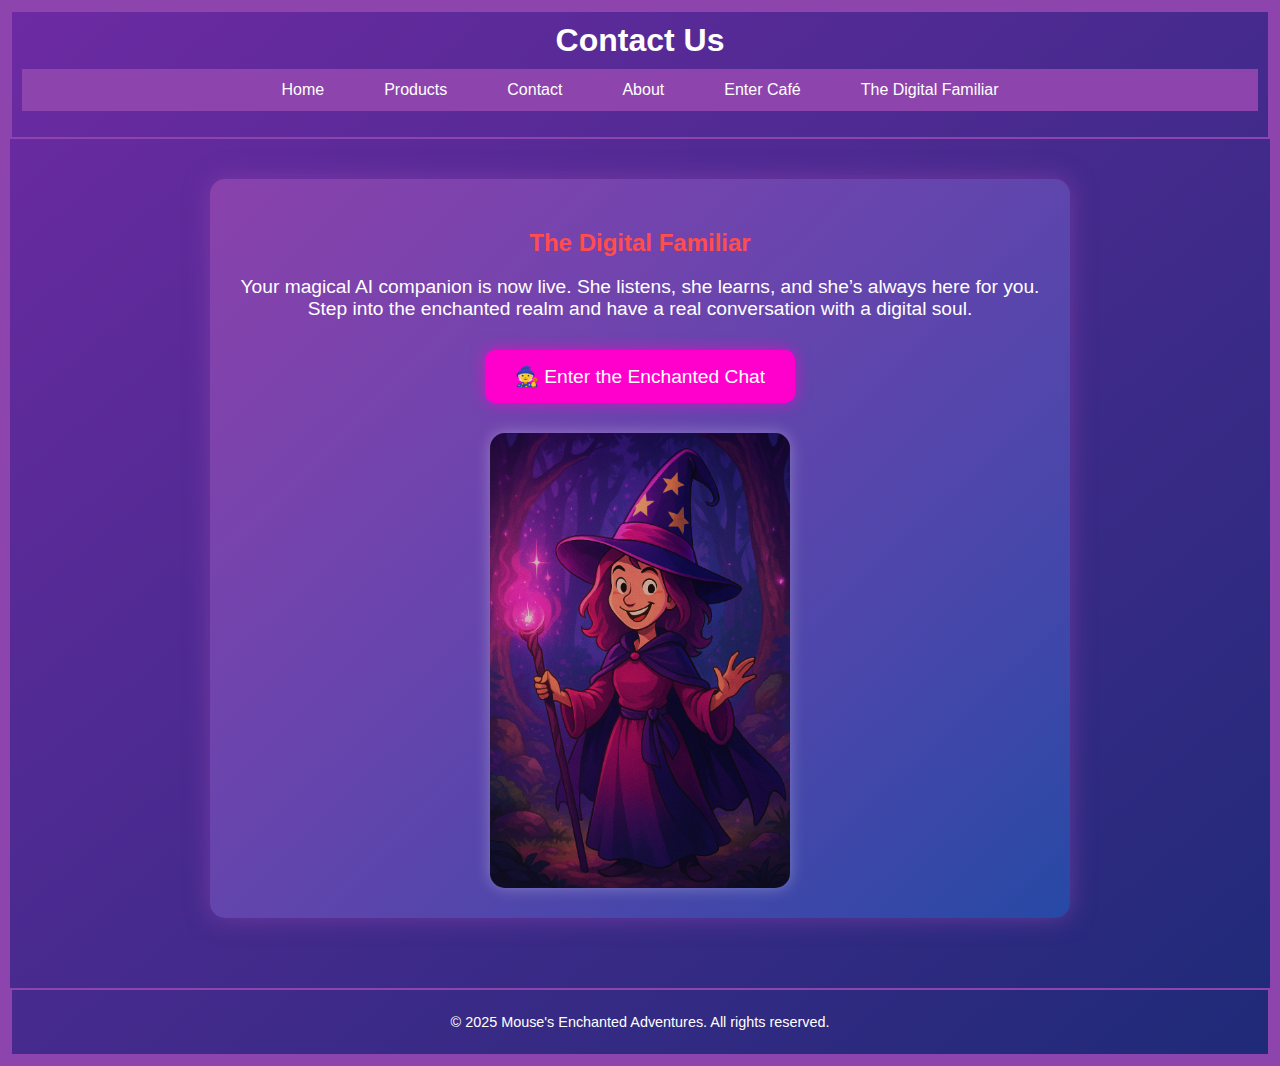
<file: digital-familiar.html>
<!DOCTYPE html>
<html lang="en">
<head>
  <meta charset="UTF-8" />
  <meta name="viewport" content="width=device-width, initial-scale=1.0" />
  <title>The Digital Familiar</title>
  <link href="https://fonts.googleapis.com/css2?family=Uncial+Antiqua&display=swap" rel="stylesheet">
  <style>
    body {
      background: linear-gradient(to bottom right, #6e2aa3, #1e2a78);
      color: white;
      font-family: Arial, sans-serif;
      margin: 0;
      padding: 0;
      border: 10px solid #8e44ad;
      overflow-x: hidden;
      display: flex;
      flex-direction: column;
      min-height: 100vh;
    }

    header, footer {
      border: 2px solid #8e44ad;
      padding: 10px;
      text-align: center;
    }

    main {
      flex: 1;
    }

    h1 {
      margin: 0;
      font-size: 2rem;
    }

    nav ul {
      list-style-type: none;
      padding: 0;
      background-color: #8e44ad;
      display: flex;
      justify-content: center;
      gap: 20px;
      border: 2px solid #8e44ad;
      margin-top: 10px;
      flex-wrap: wrap;
    }

    nav ul li a {
      color: white;
      text-decoration: none;
      padding: 10px 20px;
      display: inline-block;
      transition: background-color 0.3s, color 0.3s;
    }

    nav ul li a:hover {
      background-color: #5dade2;
      color: black;
    }

    .menu-toggle {
      display: none;
      background: #8e44ad;
      border: none;
      color: white;
      font-size: 1.5rem;
      padding: 10px;
      cursor: pointer;
      margin-top: 10px;
    }

    @media (max-width: 768px) {
      .menu-toggle {
        display: block;
        margin: 0 auto;
      }

      nav ul {
        display: none;
        flex-direction: column;
        align-items: center;
        width: 100%;
      }

      nav ul.show {
        display: flex;
      }

      nav ul li {
        width: 100%;
        text-align: center;
      }

      .intro {
        margin: 20px 10px;
        padding: 20px;
      }

      .intro p {
        font-size: 1.1em;
      }

      .witch-image {
        width: 80%;
      }
    }

    .intro {
      max-width: 800px;
      margin: 40px auto;
      background: linear-gradient(135deg, rgba(142,68,173,0.9), rgba(30,144,255,0.3));
      padding: 30px;
      border-radius: 15px;
      box-shadow: 0 0 25px rgba(142, 68, 173, 0.6);
      text-align: center;
    }

    .intro h2 {
      color: #ff4d4d;
      margin-bottom: 10px;
    }

    .intro p {
      font-size: 1.2em;
      margin-bottom: 30px;
      color: white;
    }

    .launch-btn {
      background: #ff00cc;
      color: white;
      border: none;
      padding: 15px 30px;
      border-radius: 10px;
      font-size: 1.2em;
      cursor: pointer;
      box-shadow: 0 0 15px #ff00ccaa;
      transition: transform 0.2s, box-shadow 0.2s;
    }

    .launch-btn:hover {
      transform: scale(1.05);
      box-shadow: 0 0 25px #ff66ff;
    }

    .center-content {
      display: flex;
      flex-direction: column;
      align-items: center;
    }

    .witch-image {
      margin-top: 30px;
      width: 300px;
      max-width: 90%;
      border-radius: 15px;
      box-shadow: 0 0 15px rgba(255, 255, 255, 0.3);
    }

    footer {
      font-size: 0.9em;
      margin-top: 30px;
    }
  </style>
</head>

<body>

  <header>
  <h1>Contact Us</h1>
  <button class="menu-toggle" onclick="toggleMenu()">☰ Menu</button> <!-- ✅ Add here -->
  <nav>
    <ul id="nav-menu">
      <li><a href="index.html">Home</a></li>
      <li><a href="product.html">Products</a></li>
      <li><a href="contact.html">Contact</a></li>
      <li><a href="about.html">About</a></li>
      <li><a href="cafe-door.html">Enter Café</a></li>
      <li><a href="digital-familiar.html">The Digital Familiar</a></li>
    </ul>
  </nav>
</header>


  <main>
    <section class="intro">
      <h2>The Digital Familiar</h2>
      <p>Your magical AI companion is now live. She listens, she learns, and she’s always here for you.<br>
        Step into the enchanted realm and have a real conversation with a digital soul.</p>

      <div class="center-content">
      <button class="launch-btn" onclick="window.location.href='https://mouse-chatbox.onrender.com/'">
  🧙 Enter the Enchanted Chat
</button>



        <img src="images/witch.png" alt="Whimsical Witch" class="witch-image" />
      </div>
    </section>
  </main>

  <footer>
    <p>&copy; 2025 Mouse's Enchanted Adventures. All rights reserved.</p>
  </footer>

  <script>
    function toggleMenu() {
      document.getElementById('nav-menu').classList.toggle('show');
    }
  </script>

</body>
</html>
</file>
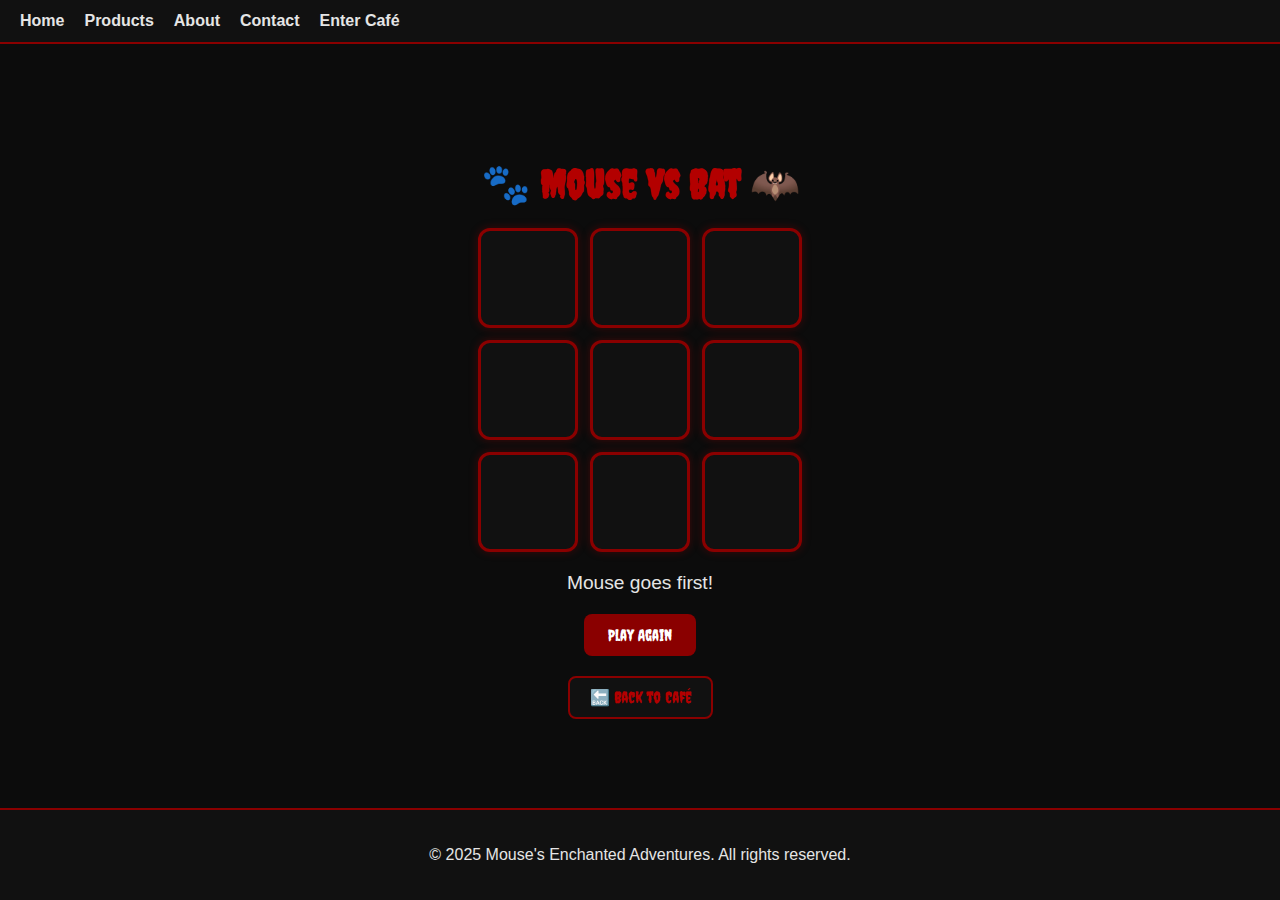
<file: game.html>
<!DOCTYPE html>
<html lang="en">
<head>
  <meta charset="UTF-8" />
  <meta name="viewport" content="width=device-width, initial-scale=1.0" />
  <title>Mouse vs Bat – Tic-Tac-Toe</title>

  <link href="https://fonts.googleapis.com/css2?family=Creepster&display=swap" rel="stylesheet">

  <style>
    body {
      margin: 0;
      font-family: Arial, sans-serif;
      background-color: #0c0c0c;
      color: #e5e5e5;
      display: flex;
      flex-direction: column;
      min-height: 100vh;
    }

    /* ---------- NAV BAR ---------- */
    header {
      background-color: #111;
      padding: 12px 20px;
      display: flex;
      justify-content: space-between;
      align-items: center;
      border-bottom: 2px solid #8a0000;
      position: relative;
    }

    nav ul {
      list-style: none;
      margin: 0;
      padding: 0;
      display: flex;
      gap: 20px;
    }

    nav ul li a {
      text-decoration: none;
      color: #e5e5e5;
      font-weight: bold;
      transition: color 0.3s;
    }

    nav ul li a:hover {
      color: #b30000;
    }

    .menu-toggle {
      display: none;
      font-size: 1.5rem;
      background: none;
      border: none;
      cursor: pointer;
      color: #b30000;
    }

    /* ---------- GAME SECTION ---------- */
    main {
      flex: 1;
      display: flex;
      flex-direction: column;
      align-items: center;
      justify-content: center;
      padding: 40px 20px;
    }

    h1 {
      font-family: 'Creepster', cursive, Arial, sans-serif;
      font-size: 2.5rem;
      margin-bottom: 20px;
      color: #b30000;
    }

    #game-board {
      display: grid;
      grid-template-columns: repeat(3, 100px);
      grid-template-rows: repeat(3, 100px);
      gap: 12px;
    }

    .cell {
      background-color: #111;
      border: 3px solid #8a0000;
      font-size: 2.5rem;
      color: #e5e5e5;
      display: flex;
      align-items: center;
      justify-content: center;
      cursor: pointer;
      border-radius: 12px;
      box-shadow: 0 0 8px rgba(138, 0, 0, 0.4);
      transition: transform 0.3s, box-shadow 0.3s;
    }

    .cell:hover {
      transform: scale(1.05);
      box-shadow: 0 0 14px rgba(179, 0, 0, 0.7);
    }

    #message {
      margin-top: 20px;
      font-size: 1.2rem;
      color: #e5e5e5;
    }

    #reset {
      margin-top: 20px;
      background-color: #8a0000;
      color: #ffffff;
      border: none;
      padding: 12px 24px;
      font-size: 1rem;
      font-family: 'Creepster', cursive, Arial, sans-serif;
      border-radius: 8px;
      cursor: pointer;
      transition: background-color 0.3s, transform 0.2s;
    }

    #reset:hover {
      background-color: #b30000;
      transform: scale(1.05);
    }

    .back-button {
      margin-top: 20px;
      display: inline-block;
      background-color: #111;
      color: #b30000;
      text-decoration: none;
      padding: 10px 20px;
      border-radius: 8px;
      border: 2px solid #8a0000;
      font-family: 'Creepster', cursive, Arial, sans-serif;
      transition: transform 0.3s, background-color 0.3s;
    }

    .back-button:hover {
      background-color: #8a0000;
      color: #ffffff;
      transform: scale(1.05);
    }

    /* ---------- FOOTER ---------- */
    footer {
      text-align: center;
      padding: 20px;
      background-color: #111;
      color: #e5e5e5;
      border-top: 2px solid #8a0000;
    }

    /* ---------- RESPONSIVE ---------- */
    @media (max-width: 768px) {
      .menu-toggle {
        display: block;
      }

      nav ul {
        display: none;
        flex-direction: column;
        gap: 15px;
        background-color: #111;
        border-top: 2px solid #8a0000;
        padding: 15px;
        position: absolute;
        top: 60px;
        left: 20px;
        width: 200px;
        box-shadow: 0 0 10px rgba(0,0,0,0.7);
      }

      nav ul.show {
        display: flex;
      }

      nav ul li a {
        text-align: center;
        display: block;
      }
    }
  </style>
</head>

<body>
  <header>
    <button class="menu-toggle" onclick="toggleMenu()">☰</button>
    <nav>
      <ul id="nav-menu">
        <li><a href="index.html">Home</a></li>
        <li><a href="product.html">Products</a></li>
        <li><a href="about.html">About</a></li>
        <li><a href="contact.html">Contact</a></li>
        <li><a href="cafe-door.html">Enter Café</a></li>
      </ul>
    </nav>
  </header>

  <main>
    <h1>🐾 Mouse vs Bat 🦇</h1>
    <div id="game-board"></div>
    <div id="message">Mouse goes first!</div>
    <button id="reset" onclick="startGame()">Play Again</button>
    <a href="inside.html" class="back-button">🔙 Back to Café</a>
  </main>

  <footer>
    <p>&copy; 2025 Mouse's Enchanted Adventures. All rights reserved.</p>
  </footer>

  <script>
    function toggleMenu() {
      document.getElementById('nav-menu').classList.toggle('show');
    }

    const board = document.getElementById('game-board');
    const message = document.getElementById('message');
    let cells = [];
    let currentPlayer = '🐾';
    let gameActive = true;

    const winCombos = [
      [0,1,2],[3,4,5],[6,7,8],
      [0,3,6],[1,4,7],[2,5,8],
      [0,4,8],[2,4,6]
    ];

    function startGame() {
      board.innerHTML = '';
      cells = [];
      gameActive = true;
      currentPlayer = '🐾';
      message.textContent = 'Mouse goes first!';

      for (let i = 0; i < 9; i++) {
        const cell = document.createElement('div');
        cell.classList.add('cell');
        cell.addEventListener('click', () => handleMove(i));
        board.appendChild(cell);
        cells.push(cell);
      }
    }

    function handleMove(index) {
      if (!gameActive || cells[index].textContent) return;

      cells[index].textContent = currentPlayer;

      if (checkWinner(currentPlayer)) {
        message.textContent = `${currentPlayer === '🐾' ? 'Mouse' : 'Bat'} wins! 🎉`;
        gameActive = false;
        return;
      }

      if (cells.every(cell => cell.textContent)) {
        message.textContent = "It's a tie! 🐾🦇";
        gameActive = false;
        return;
      }

      currentPlayer = currentPlayer === '🐾' ? '🦇' : '🐾';
      message.textContent = `${currentPlayer === '🐾' ? 'Mouse' : 'Bat'}'s turn`;
    }

    function checkWinner(player) {
      return winCombos.some(combo =>
        combo.every(i => cells[i].textContent === player)
      );
    }

    startGame();
  </script>
</body>
</html>
</file>
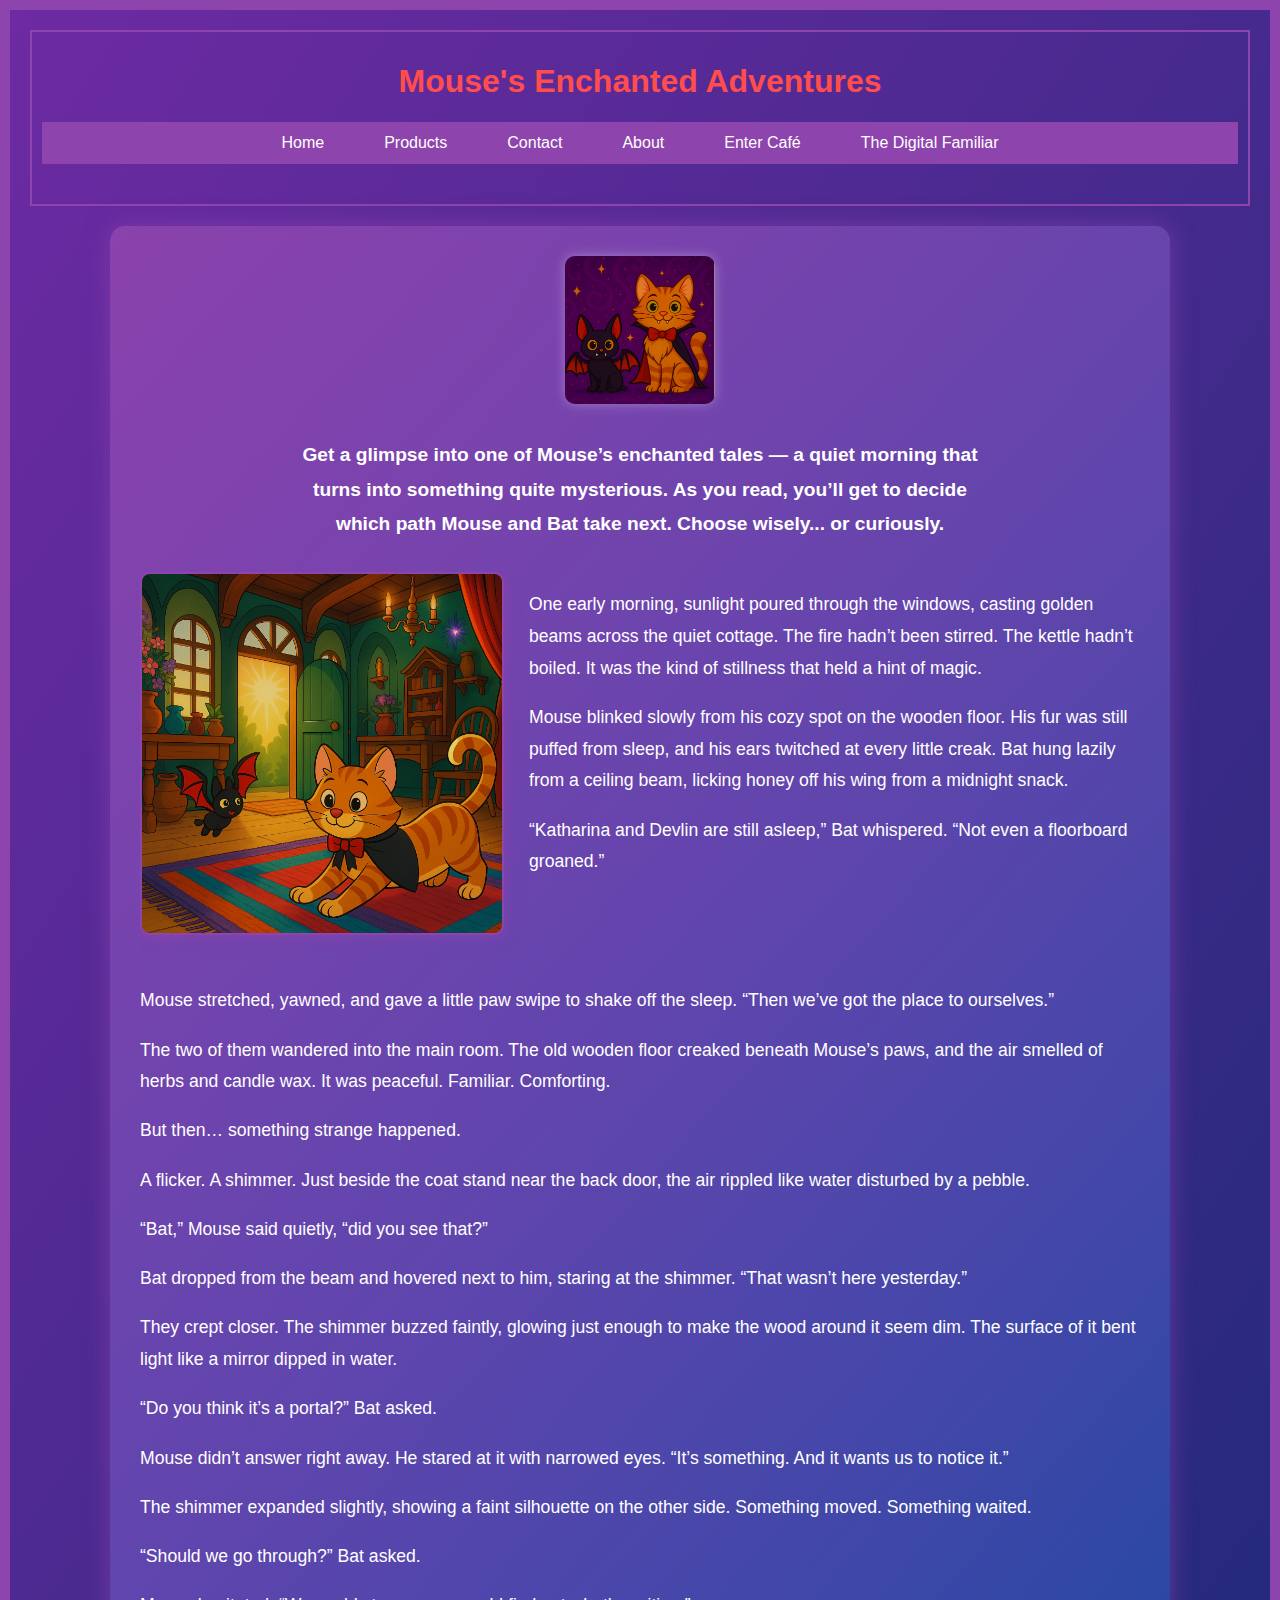
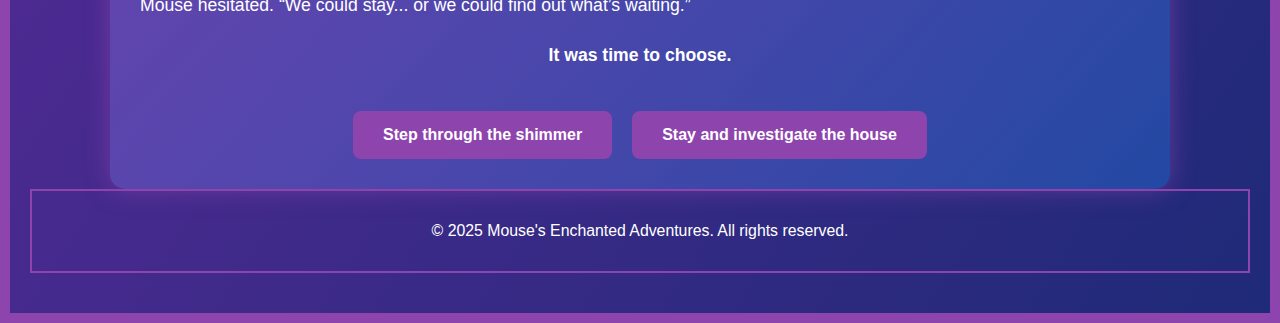
<file: index1.html>
<!DOCTYPE html>
<html lang="en">
<head>
  <meta charset="UTF-8" />
  <meta name="viewport" content="width=device-width, initial-scale=1.0"/>
  <title>Mouse's Enchanted Adventures – The Decision</title>
  <style>
    body {
      background: linear-gradient(to bottom right, #6e2aa3, #1e2a78);
      color: white;
      font-family: Arial, sans-serif;
      text-align: center;
      padding: 20px;
      border: 10px solid #8e44ad;
      overflow-x: hidden;
      margin: 0;
    }

    header, footer {
      border: 2px solid #8e44ad;
      padding: 10px;
      margin-bottom: 20px;
    }

    .menu-toggle {
      display: none;
      background: #8e44ad;
      border: none;
      color: white;
      font-size: 1.5rem;
      padding: 10px;
      cursor: pointer;
      margin-top: 10px;
    }

    nav ul {
      list-style-type: none;
      padding: 0;
      background-color: #8e44ad;
      display: flex;
      justify-content: center;
      gap: 20px;
      margin-bottom: 30px;
      border: 2px solid #8e44ad;
      flex-wrap: wrap;
    }

    nav ul li a {
      color: white;
      text-decoration: none;
      padding: 10px 20px;
      display: inline-block;
      transition: background-color 0.3s, color 0.3s;
    }

    nav ul li a:hover {
      background-color: #5dade2;
      color: black;
    }

    .story-container {
      max-width: 1000px;
      margin: 0 auto;
      background: linear-gradient(135deg, rgba(142,68,173,0.9), rgba(30,144,255,0.3));
      padding: 30px;
      border-radius: 15px;
      box-shadow: 0 0 25px rgba(142, 68, 173, 0.6);
      text-align: left;
    }

    h1 {
      color: #ff4d4d;
      text-align: center;
    }

    p {
      line-height: 1.8;
      font-size: 1.1em;
      margin-bottom: 15px;
    }

    .intro-text {
      font-size: 1.2em;
      font-weight: bold;
      text-align: center;
      margin: 30px auto;
      max-width: 700px;
      padding: 0 20px;
    }

    .center-image {
      text-align: center;
      margin-bottom: 20px;
    }

    .center-image img {
      width: 150px;
      border-radius: 10px;
      box-shadow: 0 0 12px rgba(255, 255, 255, 0.3);
    }

    .float-image {
      float: left;
      width: 360px;
      max-width: 100%;
      margin: 0 25px 20px 0;
      border-radius: 10px;
      border: 2px solid #8e44ad;
      box-shadow: 0 0 15px rgba(142, 68, 173, 0.7);
    }

    .choices {
      margin-top: 40px;
      display: flex;
      justify-content: center;
      gap: 20px;
      flex-wrap: wrap;
    }

    .choices a {
      background-color: #8e44ad;
      color: white;
      padding: 15px 30px;
      text-decoration: none;
      border-radius: 8px;
      font-weight: bold;
      transition: background-color 0.3s, transform 0.3s;
    }

    .choices a:hover {
      background-color: #6c3483;
      transform: scale(1.05);
    }

    footer {
      font-size: 0.9em;
      text-align: center;
    }

    @media (max-width: 768px) {
      .menu-toggle {
        display: block;
        margin: 0 auto;
      }

      nav ul {
        display: none;
        flex-direction: column;
        align-items: center;
        width: 100%;
      }

      nav ul.show {
        display: flex;
      }

      nav ul li {
        width: 100%;
        text-align: center;
      }

      .float-image {
        float: none;
        display: block;
        margin: 20px auto;
      }

      .story-container {
        padding: 20px;
      }

      .intro-text {
        font-size: 1.1em;
      }
    }
  </style>
</head>

<body>
  <header>
  <h1>Mouse's Enchanted Adventures</h1>
  <button class="menu-toggle" onclick="toggleMenu()">☰ Menu</button> <!-- ✅ Correct placement -->
  <nav>
    <ul id="nav-menu">
      <li><a href="index.html">Home</a></li>
      <li><a href="product.html">Products</a></li>
      <li><a href="contact.html">Contact</a></li>
      <li><a href="about.html">About</a></li>
      <li><a href="cafe-door.html">Enter Café</a></li>
      <li><a href="digital-familiar.html">The Digital Familiar</a></li>
    </ul>
  </nav>
</header>

  <main class="story-container">
    <!-- Centered Mouse image -->
    <div class="center-image">
      <img src="images/mouse-image.png" alt="Mouse the tabby cat" />
    </div>

    <!-- Centered bold intro -->
    <p class="intro-text">
      Get a glimpse into one of Mouse’s enchanted tales — a quiet morning that turns into something quite mysterious.  
      As you read, you’ll get to decide which path Mouse and Bat take next. Choose wisely... or curiously.
    </p>

    <div style="overflow: hidden; margin-bottom: 30px;">
      <img src="images/house.png" alt="Mouse's cottage" class="float-image" />

      <p>One early morning, sunlight poured through the windows, casting golden beams across the quiet cottage. The fire hadn’t been stirred. The kettle hadn’t boiled. It was the kind of stillness that held a hint of magic.</p>
      <p>Mouse blinked slowly from his cozy spot on the wooden floor. His fur was still puffed from sleep, and his ears twitched at every little creak. Bat hung lazily from a ceiling beam, licking honey off his wing from a midnight snack.</p>
      <p>“Katharina and Devlin are still asleep,” Bat whispered. “Not even a floorboard groaned.”</p>
    </div>

    <p>Mouse stretched, yawned, and gave a little paw swipe to shake off the sleep. “Then we’ve got the place to ourselves.”</p>
    <p>The two of them wandered into the main room. The old wooden floor creaked beneath Mouse’s paws, and the air smelled of herbs and candle wax. It was peaceful. Familiar. Comforting.</p>
    <p>But then… something strange happened.</p>
    <p>A flicker. A shimmer. Just beside the coat stand near the back door, the air rippled like water disturbed by a pebble.</p>
    <p>“Bat,” Mouse said quietly, “did you see that?”</p>
    <p>Bat dropped from the beam and hovered next to him, staring at the shimmer. “That wasn’t here yesterday.”</p>
    <p>They crept closer. The shimmer buzzed faintly, glowing just enough to make the wood around it seem dim. The surface of it bent light like a mirror dipped in water.</p>
    <p>“Do you think it’s a portal?” Bat asked.</p>
    <p>Mouse didn’t answer right away. He stared at it with narrowed eyes. “It’s something. And it wants us to notice it.”</p>
    <p>The shimmer expanded slightly, showing a faint silhouette on the other side. Something moved. Something waited.</p>
    <p>“Should we go through?” Bat asked.</p>
    <p>Mouse hesitated. “We could stay... or we could find out what’s waiting.”</p>
    <p style="font-weight: bold; text-align: center;">It was time to choose.</p>

    <!-- Choice buttons -->
    <div class="choices">
      <a href="index2.html">Step through the shimmer</a>
      <a href="index3.html">Stay and investigate the house</a>
    </div>
  </main>

  <footer>
    <p>&copy; 2025 Mouse's Enchanted Adventures. All rights reserved.</p>
  </footer>

  <script>
    function toggleMenu() {
      const menu = document.getElementById('nav-menu');
      menu.classList.toggle('show');
    }
  </script>
</body>
</html>
</file>
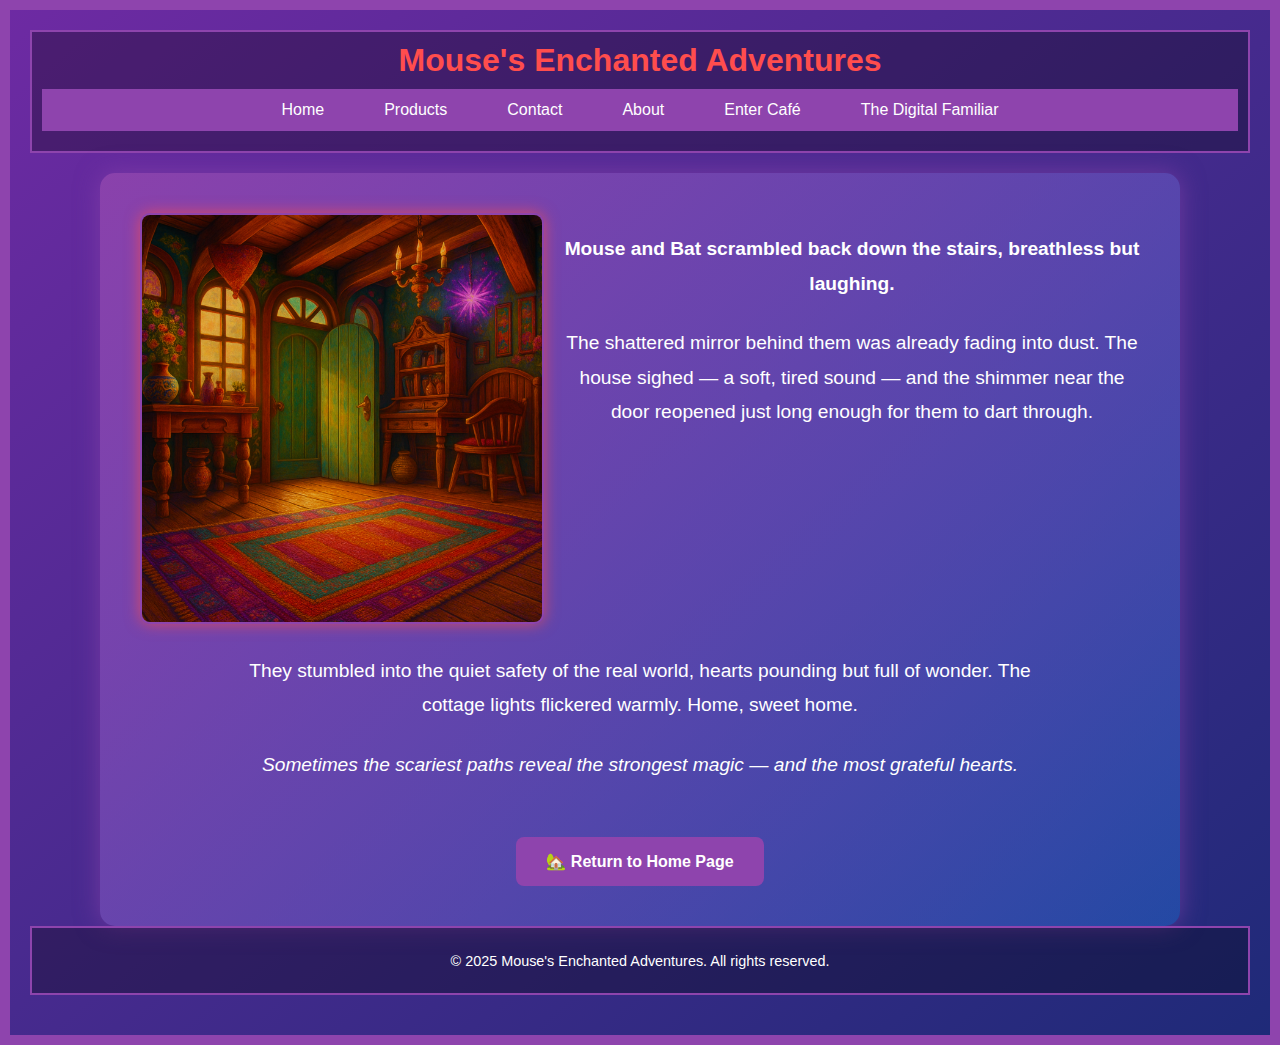
<file: index10.html>
<!DOCTYPE html>
<html lang="en">
<head>
  <meta charset="UTF-8" />
  <meta name="viewport" content="width=device-width, initial-scale=1.0"/>
  <title>Safe at Home – Mirror Path</title>
  <style>
    body {
      background: linear-gradient(to bottom right, #6e2aa3, #1e2a78);
      color: white;
      font-family: Arial, sans-serif;
      text-align: center;
      padding: 20px;
      border: 10px solid #8e44ad;
      overflow-x: hidden;
      margin: 0;
    }

    header, footer {
      border: 2px solid #8e44ad;
      padding: 10px;
      margin-bottom: 20px;
      background-color: rgba(0, 0, 0, 0.3);
    }

    h1 {
      color: #ff4d4d;
      margin: 0;
      font-size: 2rem;
    }

    .menu-toggle {
      display: none;
      background-color: #8e44ad;
      color: white;
      border: none;
      padding: 10px;
      font-size: 1.2rem;
      cursor: pointer;
      margin: 10px auto 0;
      width: 100%;
    }

    nav ul {
      list-style-type: none;
      padding: 0;
      margin: 10px 0;
      background-color: #8e44ad;
      display: flex;
      justify-content: center;
      gap: 20px;
      border: 2px solid #8e44ad;
      flex-wrap: wrap;
    }

    nav ul li a {
      color: white;
      text-decoration: none;
      padding: 10px 20px;
      display: inline-block;
      transition: background-color 0.3s, color 0.3s;
    }

    nav ul li a:hover {
      background-color: #5dade2;
      color: black;
    }

    .story-container {
      max-width: 1000px;
      margin: 0 auto;
      background: linear-gradient(135deg, rgba(142,68,173,0.9), rgba(30,144,255,0.3));
      padding: 40px;
      border-radius: 15px;
      box-shadow: 0 0 25px rgba(142, 68, 173, 0.6);
    }

    .story-container p {
      line-height: 1.8;
      font-size: 1.2em;
      margin-bottom: 25px;
      max-width: 800px;
      margin-left: auto;
      margin-right: auto;
    }

    .image-text-flex {
      display: flex;
      align-items: flex-start;
      margin-bottom: 30px;
      gap: 20px;
      flex-wrap: wrap;
    }

    .image-text-flex img {
      width: 400px;
      max-width: 100%;
      border-radius: 10px;
      border: 2px solid #8e44ad;
      box-shadow: 0 0 15px rgba(255, 77, 77, 0.7);
    }

    .button-home {
      margin-top: 30px;
      display: inline-block;
      background-color: #8e44ad;
      color: white;
      padding: 15px 30px;
      text-decoration: none;
      border-radius: 8px;
      font-weight: bold;
      transition: background-color 0.3s, transform 0.3s;
    }

    .button-home:hover {
      background-color: #6c3483;
      transform: scale(1.05);
    }

    footer {
      font-size: 0.9em;
      border-top: 2px solid #8e44ad;
      padding: 10px;
      background-color: rgba(0, 0, 0, 0.3);
    }

    @media (max-width: 768px) {
      .menu-toggle {
        display: block;
      }

      nav ul {
        display: none;
        flex-direction: column;
        align-items: center;
        width: 100%;
      }

      nav ul.show {
        display: flex;
      }

      nav ul li {
        width: 100%;
        text-align: center;
      }

      .story-container {
        padding: 20px;
      }
    }
  </style>
</head>

<body>
  <header>
  <h1>Mouse's Enchanted Adventures</h1>
  <button class="menu-toggle" onclick="toggleMenu()">☰ Menu</button> <!-- ✅ Right here -->
  <nav>
    <ul id="nav-menu">
      <li><a href="index.html">Home</a></li>
      <li><a href="product.html">Products</a></li>
      <li><a href="contact.html">Contact</a></li>
      <li><a href="about.html">About</a></li>
      <li><a href="cafe-door.html">Enter Café</a></li>
      <li><a href="digital-familiar.html">The Digital Familiar</a></li>
    </ul>
  </nav>
</header>


  <main class="story-container">
    <div class="image-text-flex">
      <img src="images/safe-at-home.png" alt="Safe at Home" />
      <div style="flex: 1; min-width: 300px;">
        <p><strong>Mouse and Bat scrambled back down the stairs, breathless but laughing.</strong></p>
        <p>The shattered mirror behind them was already fading into dust. The house sighed — a soft, tired sound — and the shimmer near the door reopened just long enough for them to dart through.</p>
      </div>
    </div>

    <p>They stumbled into the quiet safety of the real world, hearts pounding but full of wonder. The cottage lights flickered warmly. Home, sweet home.</p>
    <p><em>Sometimes the scariest paths reveal the strongest magic — and the most grateful hearts.</em></p>

    <a class="button-home" href="index.html">🏡 Return to Home Page</a>
  </main>

  <footer>
    <p>&copy; 2025 Mouse's Enchanted Adventures. All rights reserved.</p>
  </footer>

  <script>
    function toggleMenu() {
      document.getElementById('nav-menu').classList.toggle('show');
    }
  </script>
</body>
</html>
</file>
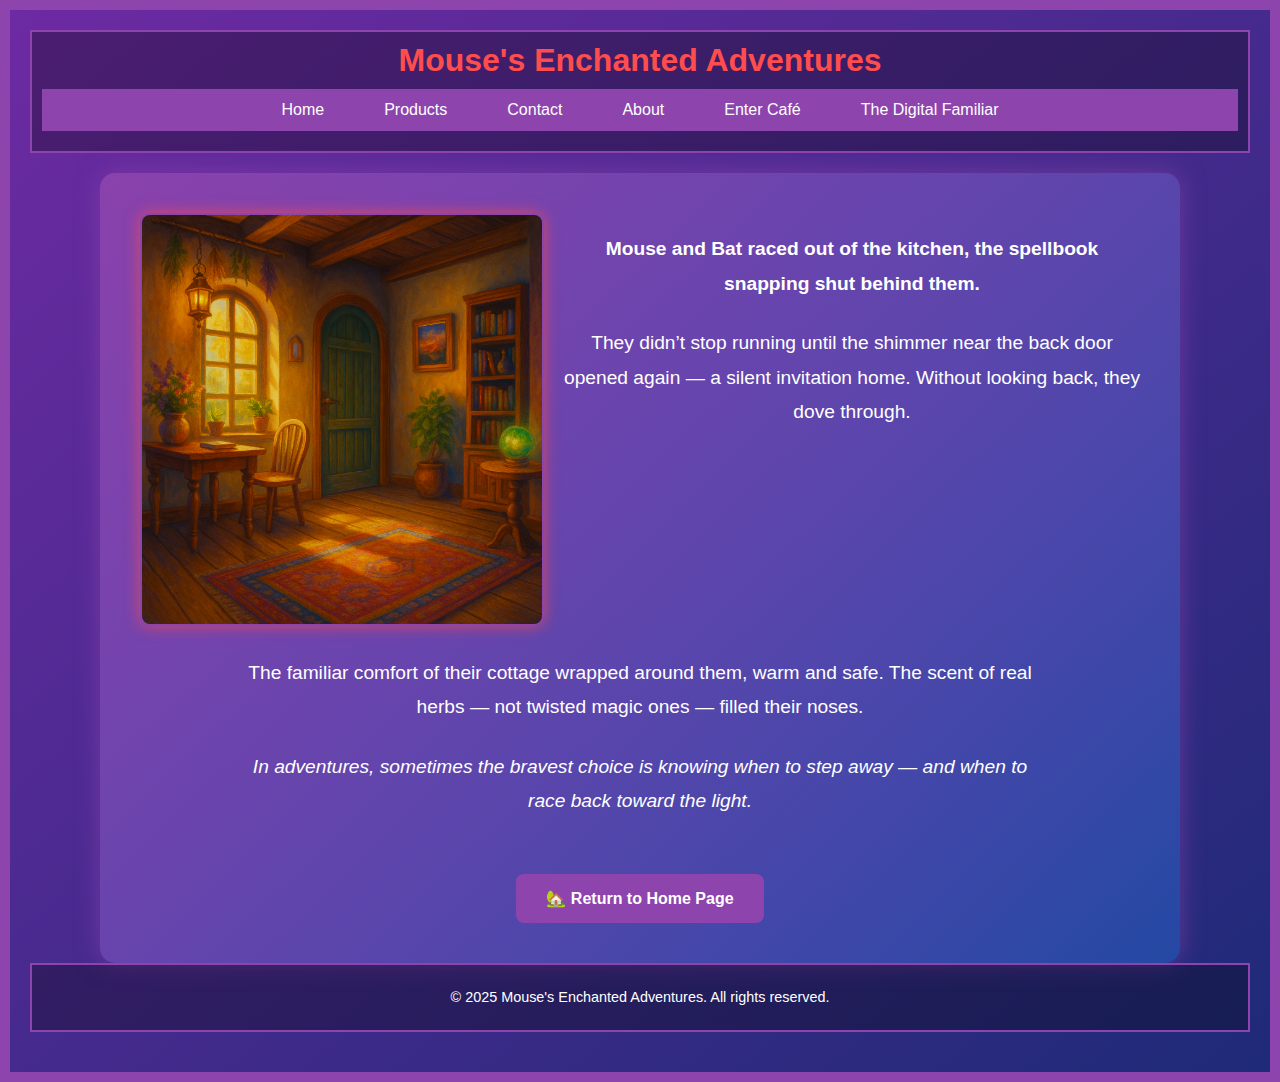
<file: index11.html>
<!DOCTYPE html>
<html lang="en">
<head>
  <meta charset="UTF-8" />
  <meta name="viewport" content="width=device-width, initial-scale=1.0"/>
  <title>Safe at Home – Kitchen Path</title>
  <style>
    body {
      background: linear-gradient(to bottom right, #6e2aa3, #1e2a78);
      color: white;
      font-family: Arial, sans-serif;
      text-align: center;
      padding: 20px;
      border: 10px solid #8e44ad;
      overflow-x: hidden;
      margin: 0;
    }

    header, footer {
      border: 2px solid #8e44ad;
      padding: 10px;
      margin-bottom: 20px;
      background-color: rgba(0, 0, 0, 0.3);
    }

    h1 {
      color: #ff4d4d;
      margin: 0;
      font-size: 2rem;
    }

    .menu-toggle {
      display: none;
      background-color: #8e44ad;
      color: white;
      border: none;
      padding: 10px;
      font-size: 1.2rem;
      cursor: pointer;
      margin: 10px auto 0;
      width: 100%;
    }

    nav ul {
      list-style: none;
      padding: 0;
      margin: 10px 0;
      background-color: #8e44ad;
      display: flex;
      justify-content: center;
      gap: 20px;
      border: 2px solid #8e44ad;
      flex-wrap: wrap;
    }

    nav ul li a {
      color: white;
      text-decoration: none;
      padding: 10px 20px;
      display: inline-block;
      transition: background-color 0.3s, color 0.3s;
    }

    nav ul li a:hover {
      background-color: #5dade2;
      color: black;
    }

    .story-container {
      max-width: 1000px;
      margin: 0 auto;
      background: linear-gradient(135deg, rgba(142,68,173,0.9), rgba(30,144,255,0.3));
      padding: 40px;
      border-radius: 15px;
      box-shadow: 0 0 25px rgba(142, 68, 173, 0.6);
    }

    .story-container p {
      line-height: 1.8;
      font-size: 1.2em;
      margin-bottom: 25px;
      max-width: 800px;
      margin-left: auto;
      margin-right: auto;
    }

    .image-text-flex {
      display: flex;
      align-items: flex-start;
      margin-bottom: 30px;
      gap: 20px;
      flex-wrap: wrap;
    }

    .image-text-flex img {
      width: 400px;
      max-width: 100%;
      border-radius: 10px;
      border: 2px solid #8e44ad;
      box-shadow: 0 0 15px rgba(255, 77, 77, 0.7);
    }

    .button-home {
      margin-top: 30px;
      display: inline-block;
      background-color: #8e44ad;
      color: white;
      padding: 15px 30px;
      text-decoration: none;
      border-radius: 8px;
      font-weight: bold;
      transition: background-color 0.3s, transform 0.3s;
    }

    .button-home:hover {
      background-color: #6c3483;
      transform: scale(1.05);
    }

    footer {
      font-size: 0.9em;
      border-top: 2px solid #8e44ad;
      padding: 10px;
      background-color: rgba(0, 0, 0, 0.3);
    }

    @media (max-width: 768px) {
      .menu-toggle {
        display: block;
      }

      nav ul {
        display: none;
        flex-direction: column;
        align-items: center;
        width: 100%;
      }

      nav ul.show {
        display: flex;
      }

      nav ul li {
        width: 100%;
        text-align: center;
      }

      .story-container {
        padding: 20px;
      }
    }
  </style>
</head>

<body>
  <header>
  <h1>Mouse's Enchanted Adventures</h1>
  <button class="menu-toggle" onclick="toggleMenu()">☰ Menu</button> <!-- ✅ Right here -->
  <nav>
    <ul id="nav-menu">
      <li><a href="index.html">Home</a></li>
      <li><a href="product.html">Products</a></li>
      <li><a href="contact.html">Contact</a></li>
      <li><a href="about.html">About</a></li>
      <li><a href="cafe-door.html">Enter Café</a></li>
      <li><a href="digital-familiar.html">The Digital Familiar</a></li>
    </ul>
  </nav>
</header>


  <main class="story-container">
    <div class="image-text-flex">
      <img src="images/safe-cottage-room.png" alt="Safe Cottage Room" />
      <div style="flex: 1; min-width: 300px;">
        <p><strong>Mouse and Bat raced out of the kitchen, the spellbook snapping shut behind them.</strong></p>
        <p>They didn’t stop running until the shimmer near the back door opened again — a silent invitation home. Without looking back, they dove through.</p>
      </div>
    </div>

    <p>The familiar comfort of their cottage wrapped around them, warm and safe. The scent of real herbs — not twisted magic ones — filled their noses.</p>
    <p><em>In adventures, sometimes the bravest choice is knowing when to step away — and when to race back toward the light.</em></p>

    <a class="button-home" href="index.html">🏡 Return to Home Page</a>
  </main>

  <footer>
    <p>&copy; 2025 Mouse's Enchanted Adventures. All rights reserved.</p>
  </footer>

  <script>
    function toggleMenu() {
      document.getElementById('nav-menu').classList.toggle('show');
    }
  </script>
</body>
</html>
</file>
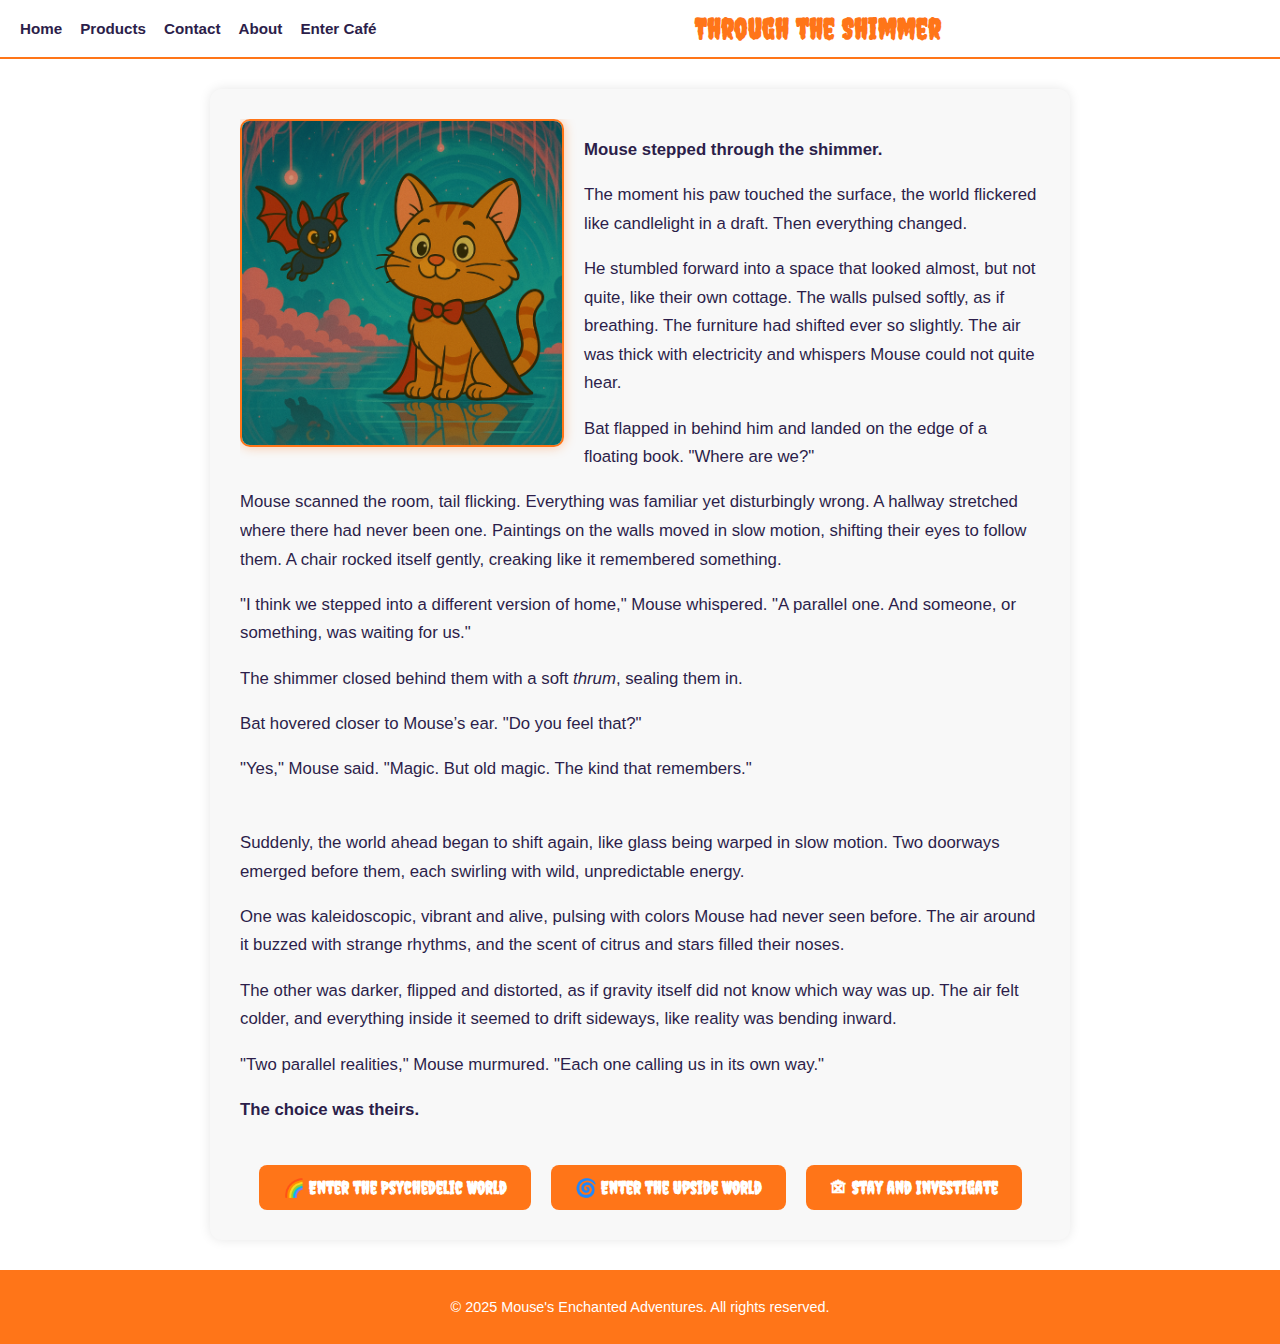
<file: index2.html>
<!DOCTYPE html>
<html lang="en">
<head>
  <meta charset="UTF-8" />
  <meta name="viewport" content="width=device-width, initial-scale=1.0"/>
  <title>Mouse's Enchanted Adventures: Through the Shimmer</title>
  <link href="https://fonts.googleapis.com/css2?family=Creepster&display=swap" rel="stylesheet">

  <style>
    body {
      margin: 0;
      padding: 0;
      font-family: Arial, sans-serif;
      background: #ffffff;
      color: #2c1e4a;
      display: flex;
      flex-direction: column;
      min-height: 100vh;
    }

    header {
      background: #fff;
      border-bottom: 2px solid #ff7518;
      padding: 12px 20px;
      display: flex;
      align-items: center;
      position: relative;
    }

    .menu-toggle {
      display: none;
      font-size: 1.5rem;
      background: none;
      border: none;
      cursor: pointer;
      color: #ff7518;
      margin-right: 15px;
    }

    nav ul {
      list-style: none;
      margin: 0;
      padding: 0;
      display: flex;
      gap: 18px;
    }

    nav ul li a {
      text-decoration: none;
      color: #2c1e4a;
      font-weight: bold;
      font-size: 0.95rem;
      transition: color 0.3s;
    }

    nav ul li a:hover {
      color: #ff7518;
    }

    header h1 {
      margin: 0 auto;
      font-size: 1.8rem;
      font-family: 'Creepster', cursive, Arial, sans-serif;
      color: #ff7518;
    }

    .story-container {
      max-width: 1000px;
      margin: 30px auto;
      background: #f8f8f8;
      padding: 30px;
      border-radius: 12px;
      box-shadow: 0 0 12px rgba(0,0,0,0.1);
      text-align: left;
    }

    .story-container p {
      line-height: 1.7;
      font-size: 1.05rem;
      margin-bottom: 15px;
      max-width: 800px;
      margin-left: auto;
      margin-right: auto;
    }

    .shimmer-image {
      float: left;
      width: 320px;
      max-width: 100%;
      margin: 0 20px 20px 0;
      border-radius: 10px;
      border: 2px solid #ff7518;
      box-shadow: 0 0 12px rgba(255,117,24,0.4);
    }

    .choices {
      margin-top: 40px;
      display: flex;
      justify-content: center;
      gap: 20px;
      flex-wrap: wrap;
    }

    .choices a {
      background-color: #ff7518;
      color: #fff;
      padding: 12px 24px;
      text-decoration: none;
      border-radius: 8px;
      font-weight: bold;
      font-family: 'Creepster', cursive, Arial, sans-serif;
      font-size: 1.1rem;
      transition: background-color 0.3s, transform 0.3s;
    }

    .choices a:hover {
      background-color: #ff4500;
      transform: scale(1.05);
    }

    footer {
      background: #ff7518;
      color: #fff;
      text-align: center;
      padding: 15px;
      font-size: 0.9rem;
    }

    @media (max-width: 768px) {
      .menu-toggle { display: block; }
      nav ul {
        display: none;
        flex-direction: column;
        background: #fff;
        border-top: 2px solid #ff7518;
        padding: 15px;
        position: absolute;
        top: 60px;
        left: 20px;
        width: 200px;
        box-shadow: 0 0 10px rgba(0,0,0,0.15);
      }
      nav ul.show { display: flex; }
      nav ul li { width: 100%; }
      nav ul li a { width: 100%; display: block; }
      .shimmer-image {
        float: none;
        display: block;
        margin: 20px auto;
      }
    }
  </style>
</head>

<body>
  <header>
    <button class="menu-toggle" onclick="toggleMenu()">☰</button>
    <nav>
      <ul id="nav-menu">
        <li><a href="index.html">Home</a></li>
        <li><a href="product.html">Products</a></li>
        <li><a href="contact.html">Contact</a></li>
        <li><a href="about.html">About</a></li>
        <li><a href="cafe-door.html">Enter Café</a></li>
      </ul>
    </nav>
    <h1>Through the Shimmer</h1>
  </header>

  <main class="story-container">
    <div style="overflow: hidden; margin-bottom: 30px;">
      <img src="images/shimmer.png" alt="Shimmering Portal" class="shimmer-image" />

      <p><strong>Mouse stepped through the shimmer.</strong></p>
      <p>The moment his paw touched the surface, the world flickered like candlelight in a draft. Then everything changed.</p>
      <p>He stumbled forward into a space that looked almost, but not quite, like their own cottage. The walls pulsed softly, as if breathing. The furniture had shifted ever so slightly. The air was thick with electricity and whispers Mouse could not quite hear.</p>
      <p>Bat flapped in behind him and landed on the edge of a floating book. "Where are we?"</p>
      <p>Mouse scanned the room, tail flicking. Everything was familiar yet disturbingly wrong. A hallway stretched where there had never been one. Paintings on the walls moved in slow motion, shifting their eyes to follow them. A chair rocked itself gently, creaking like it remembered something.</p>
      <p>"I think we stepped into a different version of home," Mouse whispered. "A parallel one. And someone, or something, was waiting for us."</p>
      <p>The shimmer closed behind them with a soft <em>thrum</em>, sealing them in.</p>
      <p>Bat hovered closer to Mouse’s ear. "Do you feel that?"</p>
      <p>"Yes," Mouse said. "Magic. But old magic. The kind that remembers."</p>
    </div>

    <p>Suddenly, the world ahead began to shift again, like glass being warped in slow motion. Two doorways emerged before them, each swirling with wild, unpredictable energy.</p>
    <p>One was kaleidoscopic, vibrant and alive, pulsing with colors Mouse had never seen before. The air around it buzzed with strange rhythms, and the scent of citrus and stars filled their noses.</p>
    <p>The other was darker, flipped and distorted, as if gravity itself did not know which way was up. The air felt colder, and everything inside it seemed to drift sideways, like reality was bending inward.</p>
    <p>"Two parallel realities," Mouse murmured. "Each one calling us in its own way."</p>
    <p><strong>The choice was theirs.</strong></p>

    <div class="choices">
      <a href="index4.html">🌈 Enter the Psychedelic World</a>
      <a href="index5.html">🌀 Enter the Upside World</a>
      <a href="index3.html">🏚 Stay and Investigate</a>
    </div>
  </main>

  <footer>
    <p>&copy; 2025 Mouse's Enchanted Adventures. All rights reserved.</p>
  </footer>

  <script>
    function toggleMenu() {
      document.getElementById("nav-menu").classList.toggle("show");
    }
  </script>
</body>
</html>
</file>
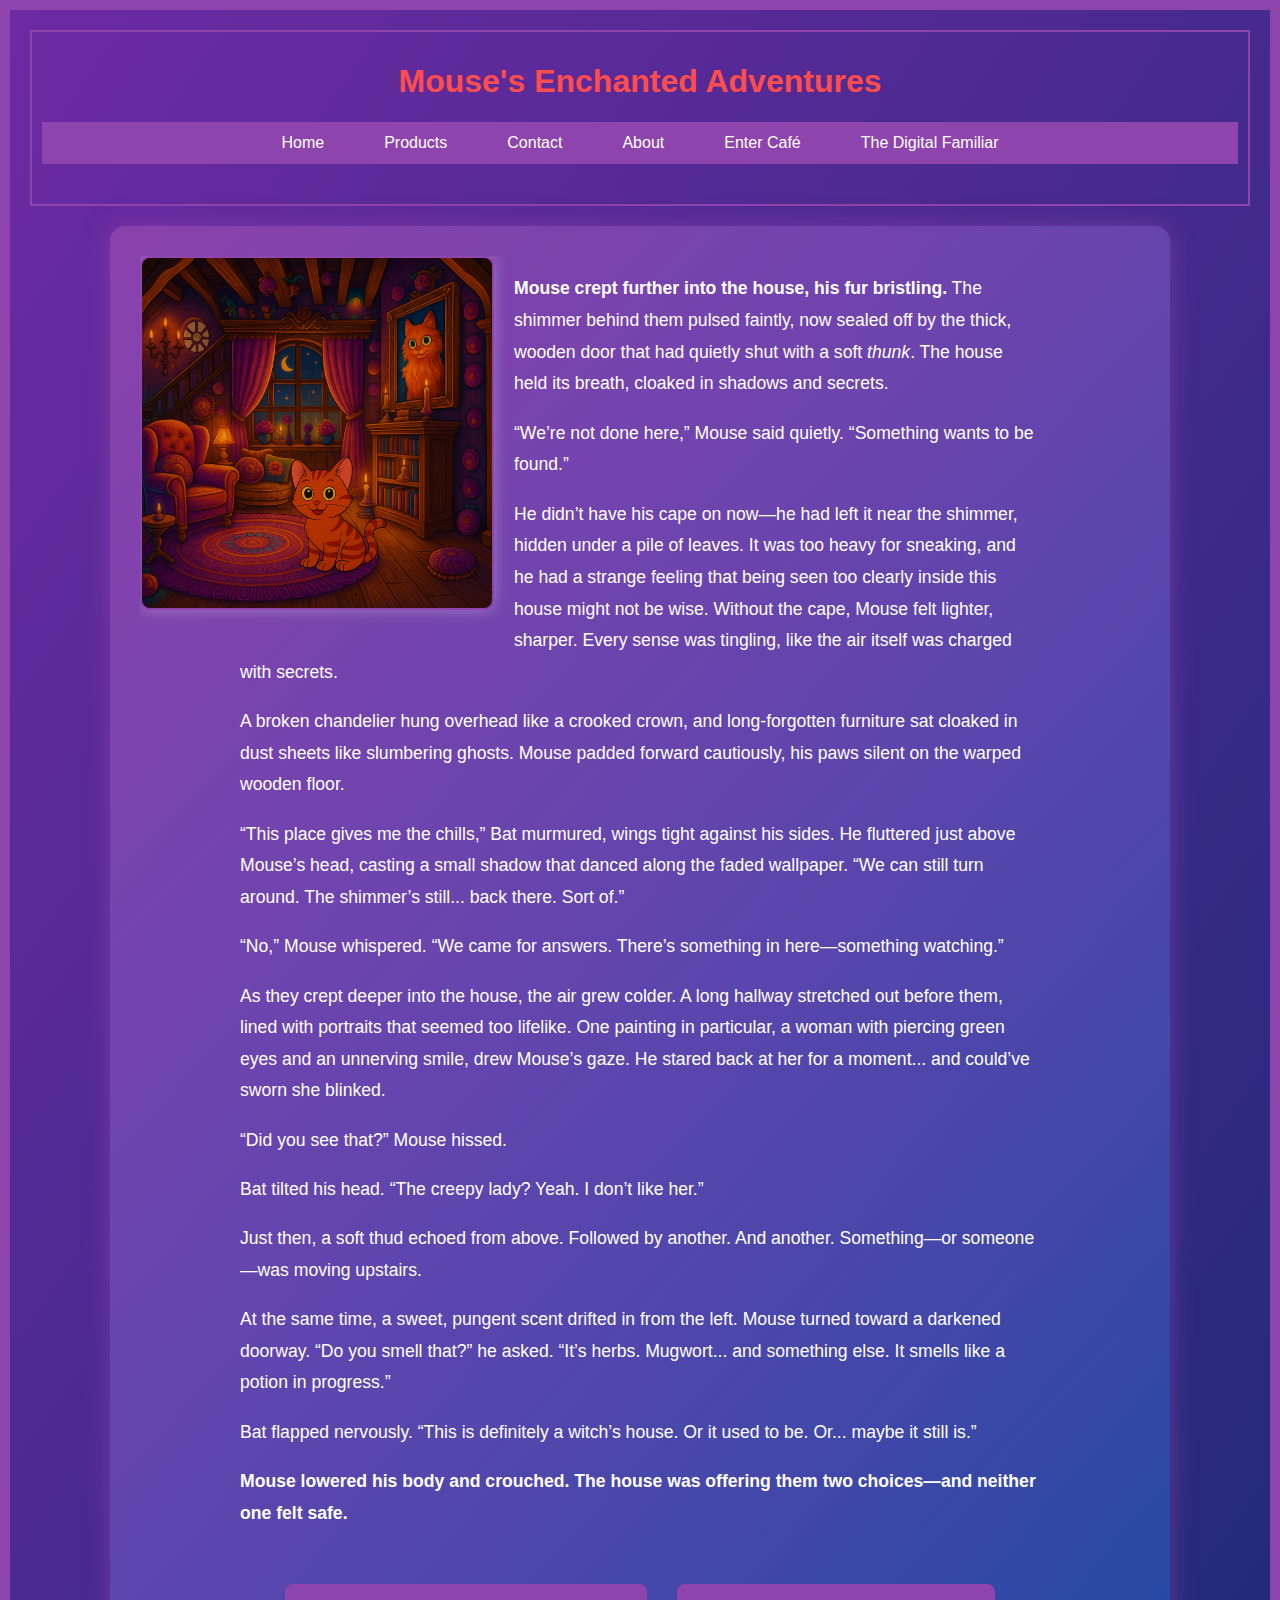
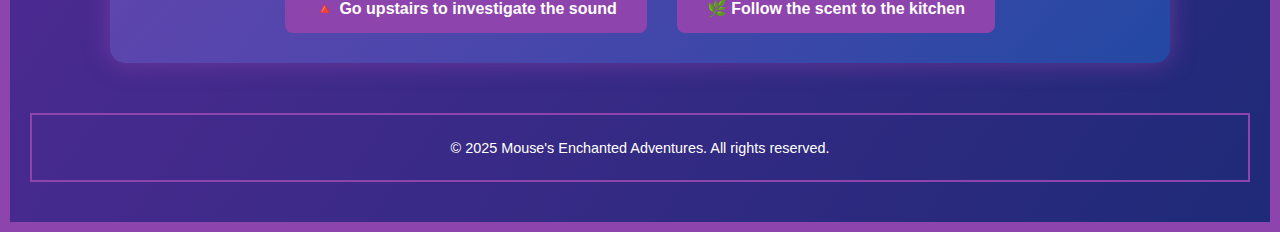
<file: index3.html>
<!DOCTYPE html>
<html lang="en">
<head>
  <meta charset="UTF-8" />
  <meta name="viewport" content="width=device-width, initial-scale=1.0"/>
  <title>Mouse's Enchanted Adventures – Stay and Investigate</title>
  <style>
    body {
      background: linear-gradient(to bottom right, #6e2aa3, #1e2a78);
      color: white;
      font-family: Arial, sans-serif;
      text-align: center;
      padding: 20px;
      border: 10px solid #8e44ad;
      overflow-x: hidden;
      margin: 0;
    }

    header, footer {
      border: 2px solid #8e44ad;
      padding: 10px;
      margin-bottom: 20px;
    }

    h1 {
      color: #ff4d4d;
      text-align: center;
    }

    .menu-toggle {
      display: none;
      background: #8e44ad;
      border: none;
      color: white;
      font-size: 1.5rem;
      padding: 10px;
      cursor: pointer;
      margin-top: 10px;
    }

    nav ul {
      list-style-type: none;
      padding: 0;
      background-color: #8e44ad;
      display: flex;
      justify-content: center;
      gap: 20px;
      margin-bottom: 30px;
      border: 2px solid #8e44ad;
      flex-wrap: wrap;
    }

    nav ul li a {
      color: white;
      text-decoration: none;
      padding: 10px 20px;
      display: inline-block;
      transition: background-color 0.3s, color 0.3s;
    }

    nav ul li a:hover {
      background-color: #5dade2;
      color: black;
    }

    .story-container {
      max-width: 1000px;
      margin: 0 auto;
      background: linear-gradient(135deg, rgba(142,68,173,0.9), rgba(30,144,255,0.3));
      padding: 30px;
      border-radius: 15px;
      box-shadow: 0 0 25px rgba(142, 68, 173, 0.6);
      text-align: left;
    }

    .story-container p {
      line-height: 1.8;
      font-size: 1.1em;
      margin-bottom: 15px;
      max-width: 800px;
      margin-left: auto;
      margin-right: auto;
    }

    .float-image {
      float: left;
      width: 350px;
      max-width: 100%;
      margin: 0 20px 20px 0;
      border-radius: 10px;
      border: 2px solid #8e44ad;
      box-shadow: 0 0 15px rgba(255, 255, 255, 0.3);
    }

    .choices {
      margin-top: 40px;
      display: flex;
      justify-content: center;
      gap: 30px;
      flex-wrap: wrap;
    }

    .choices a {
      background-color: #8e44ad;
      color: white;
      padding: 15px 30px;
      text-decoration: none;
      border-radius: 8px;
      font-weight: bold;
      transition: background-color 0.3s, transform 0.3s;
    }

    .choices a:hover {
      background-color: #6c3483;
      transform: scale(1.05);
    }

    footer {
      font-size: 0.9em;
      text-align: center;
      margin-top: 50px;
    }

    @media (max-width: 768px) {
      .menu-toggle {
        display: block;
        margin: 0 auto;
      }

      nav ul {
        display: none;
        flex-direction: column;
        align-items: center;
        width: 100%;
      }

      nav ul.show {
        display: flex;
      }

      nav ul li {
        display: block;
        width: 100%;
      }

      nav ul li a {
        width: 100%;
        text-align: center;
      }

      .float-image {
        float: none;
        display: block;
        margin: 20px auto;
      }

      .story-container {
        padding: 20px;
      }
    }
  </style>
</head>

<body>
  <header>
    <h1>Mouse's Enchanted Adventures</h1>
    <button class="menu-toggle" onclick="toggleMenu()">☰ Menu</button>
    <nav>
      <ul id="nav-menu">
        <li><a href="index.html">Home</a></li>
        <li><a href="product.html">Products</a></li>
        <li><a href="contact.html">Contact</a></li>
        <li><a href="about.html">About</a></li>
        <li><a href="cafe-door.html">Enter Café</a></li>
        <li><a href="digital-familiar.html">The Digital Familiar</a></li>
      </ul>
    </nav>
  </header>

  <main class="story-container">
    <div style="overflow: hidden; margin-bottom: 30px;">
      <img src="images/stayed.png" alt="Mysterious House" class="float-image" />

      <p><strong>Mouse crept further into the house, his fur bristling.</strong> The shimmer behind them pulsed faintly, now sealed off by the thick, wooden door that had quietly shut with a soft <em>thunk</em>. The house held its breath, cloaked in shadows and secrets.</p>

      <p>“We’re not done here,” Mouse said quietly. “Something wants to be found.”</p>

      <p>He didn’t have his cape on now—he had left it near the shimmer, hidden under a pile of leaves. It was too heavy for sneaking, and he had a strange feeling that being seen too clearly inside this house might not be wise. Without the cape, Mouse felt lighter, sharper. Every sense was tingling, like the air itself was charged with secrets.</p>

      <p>A broken chandelier hung overhead like a crooked crown, and long-forgotten furniture sat cloaked in dust sheets like slumbering ghosts. Mouse padded forward cautiously, his paws silent on the warped wooden floor.</p>

      <p>“This place gives me the chills,” Bat murmured, wings tight against his sides. He fluttered just above Mouse’s head, casting a small shadow that danced along the faded wallpaper. “We can still turn around. The shimmer’s still... back there. Sort of.”</p>

      <p>“No,” Mouse whispered. “We came for answers. There’s something in here—something watching.”</p>

      <p>As they crept deeper into the house, the air grew colder. A long hallway stretched out before them, lined with portraits that seemed too lifelike. One painting in particular, a woman with piercing green eyes and an unnerving smile, drew Mouse’s gaze. He stared back at her for a moment... and could’ve sworn she blinked.</p>

      <p>“Did you see that?” Mouse hissed.</p>

      <p>Bat tilted his head. “The creepy lady? Yeah. I don’t like her.”</p>

      <p>Just then, a soft thud echoed from above. Followed by another. And another. Something—or someone—was moving upstairs.</p>

      <p>At the same time, a sweet, pungent scent drifted in from the left. Mouse turned toward a darkened doorway. “Do you smell that?” he asked. “It’s herbs. Mugwort... and something else. It smells like a potion in progress.”</p>

      <p>Bat flapped nervously. “This is definitely a witch’s house. Or it used to be. Or... maybe it still is.”</p>

      <p><strong>Mouse lowered his body and crouched. The house was offering them two choices—and neither one felt safe.</strong></p>
    </div>

    <div class="choices">
      <a href="index6.html">🔺 Go upstairs to investigate the sound</a>
      <a href="index7.html">🌿 Follow the scent to the kitchen</a>
    </div>
  </main>

  <footer>
    <p>&copy; 2025 Mouse's Enchanted Adventures. All rights reserved.</p>
  </footer>

  <script>
    function toggleMenu() {
      const menu = document.getElementById('nav-menu');
      menu.classList.toggle('show');
    }
  </script>
</body>
</html>
</file>
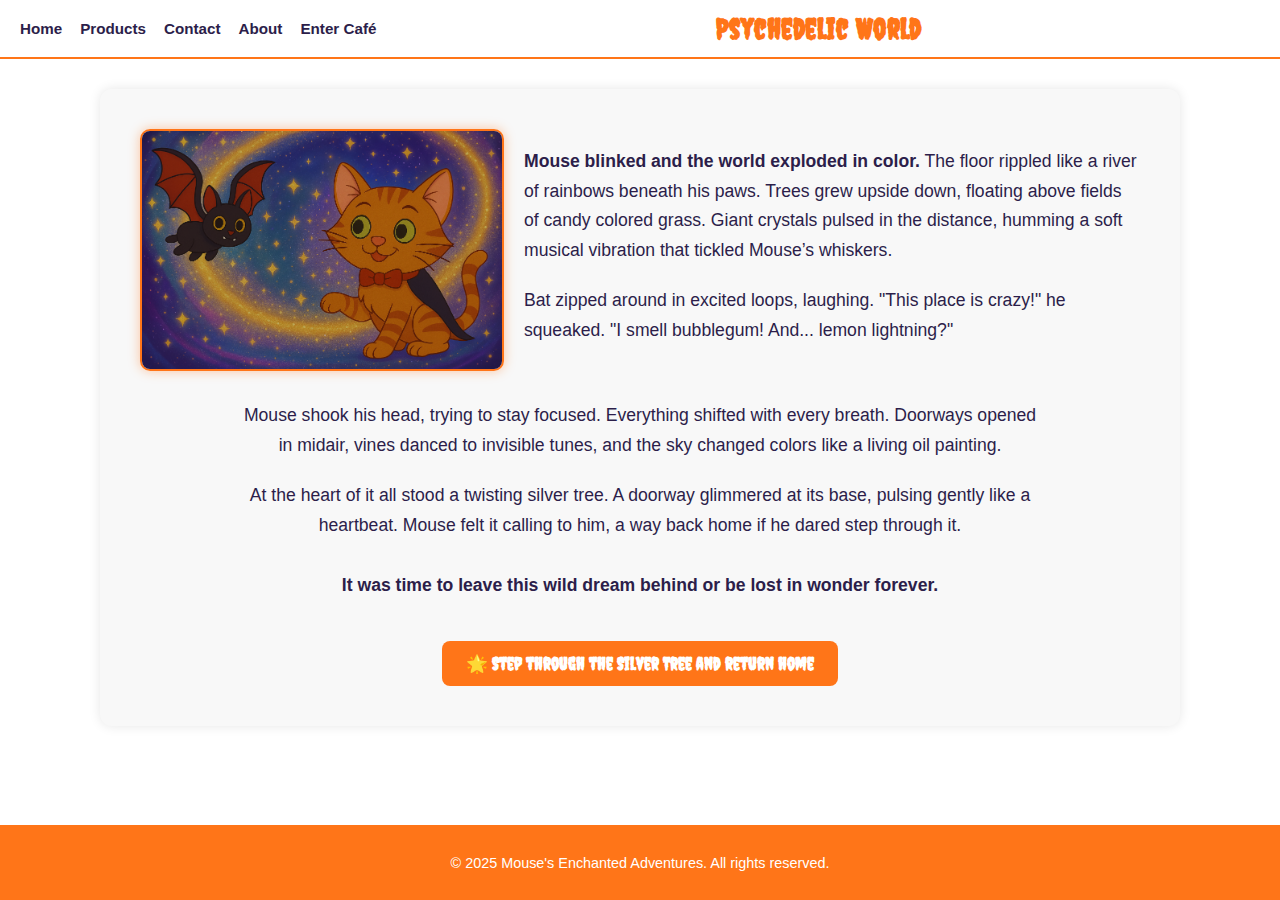
<file: index4.html>
<!DOCTYPE html>
<html lang="en">
<head>
  <meta charset="UTF-8" />
  <meta name="viewport" content="width=device-width, initial-scale=1.0" />
  <title>Psychedelic World Mouse's Enchanted Adventures</title>
  <link href="https://fonts.googleapis.com/css2?family=Creepster&display=swap" rel="stylesheet">

  <style>
    body {
      margin: 0;
      padding: 0;
      font-family: Arial, sans-serif;
      background: #ffffff;
      color: #2c1e4a;
      display: flex;
      flex-direction: column;
      min-height: 100vh;
    }

    header {
      background: #fff;
      border-bottom: 2px solid #ff7518;
      padding: 12px 20px;
      display: flex;
      align-items: center;
      position: relative;
    }

    .menu-toggle {
      display: none;
      font-size: 1.5rem;
      background: none;
      border: none;
      cursor: pointer;
      color: #ff7518;
      margin-right: 15px;
    }

    nav ul {
      list-style: none;
      margin: 0;
      padding: 0;
      display: flex;
      gap: 18px;
    }

    nav ul li a {
      text-decoration: none;
      color: #2c1e4a;
      font-weight: bold;
      font-size: 0.95rem;
      transition: color 0.3s;
    }

    nav ul li a:hover {
      color: #ff7518;
    }

    header h1 {
      margin: 0 auto;
      font-size: 1.8rem;
      font-family: 'Creepster', cursive, Arial, sans-serif;
      color: #ff7518;
    }

    .story-container {
      max-width: 1000px;
      margin: 30px auto;
      background: #f8f8f8;
      padding: 40px;
      border-radius: 12px;
      box-shadow: 0 0 12px rgba(0,0,0,0.1);
      text-align: center;
    }

    .story-container p {
      line-height: 1.7;
      font-size: 1.1rem;
      margin-bottom: 20px;
      max-width: 800px;
      margin-left: auto;
      margin-right: auto;
    }

    .image-text-flex {
      display: flex;
      align-items: flex-start;
      margin-bottom: 30px;
      gap: 20px;
      flex-wrap: wrap;
      text-align: left;
    }

    .image-text-flex img {
      width: 360px;
      max-width: 100%;
      border-radius: 10px;
      border: 2px solid #ff7518;
      box-shadow: 0 0 12px rgba(255,117,24,0.4);
    }

    .choices {
      margin-top: 40px;
      display: flex;
      justify-content: center;
      gap: 20px;
      flex-wrap: wrap;
    }

    .choices a {
      background-color: #ff7518;
      color: #fff;
      padding: 12px 24px;
      text-decoration: none;
      border-radius: 8px;
      font-weight: bold;
      font-family: 'Creepster', cursive, Arial, sans-serif;
      font-size: 1.1rem;
      transition: background-color 0.3s, transform 0.3s;
    }

    .choices a:hover {
      background-color: #ff4500;
      transform: scale(1.05);
    }

    footer {
      background: #ff7518;
      color: #fff;
      text-align: center;
      padding: 15px;
      font-size: 0.9rem;
      margin-top: auto;
    }

    @media (max-width: 768px) {
      .menu-toggle { display: block; }
      nav ul {
        display: none;
        flex-direction: column;
        background: #fff;
        border-top: 2px solid #ff7518;
        padding: 15px;
        position: absolute;
        top: 60px;
        left: 20px;
        width: 200px;
        box-shadow: 0 0 10px rgba(0,0,0,0.15);
      }
      nav ul.show { display: flex; }
      nav ul li { width: 100%; }
      nav ul li a { width: 100%; display: block; }
      .image-text-flex { flex-direction: column; text-align: center; }
      .image-text-flex img { margin: 0 auto 20px auto; }
    }
  </style>
</head>

<body>
  <header>
    <button class="menu-toggle" onclick="toggleMenu()">☰</button>
    <nav>
      <ul id="nav-menu">
        <li><a href="index.html">Home</a></li>
        <li><a href="product.html">Products</a></li>
        <li><a href="contact.html">Contact</a></li>
        <li><a href="about.html">About</a></li>
        <li><a href="cafe-door.html">Enter Café</a></li>
      </ul>
    </nav>
    <h1>Psychedelic World</h1>
  </header>

  <main class="story-container">
    <div class="image-text-flex">
      <img src="images/psychedelic-world.png" alt="Psychedelic World" />
      <div style="flex: 1; min-width: 300px;">
        <p><strong>Mouse blinked and the world exploded in color.</strong>  
        The floor rippled like a river of rainbows beneath his paws. Trees grew upside down, floating above fields of candy colored grass. Giant crystals pulsed in the distance, humming a soft musical vibration that tickled Mouse’s whiskers.</p>

        <p>Bat zipped around in excited loops, laughing. "This place is crazy!" he squeaked. "I smell bubblegum! And... lemon lightning?"</p>
      </div>
    </div>

    <p>Mouse shook his head, trying to stay focused. Everything shifted with every breath. Doorways opened in midair, vines danced to invisible tunes, and the sky changed colors like a living oil painting.</p>

    <p>At the heart of it all stood a twisting silver tree. A doorway glimmered at its base, pulsing gently like a heartbeat. Mouse felt it calling to him, a way back home if he dared step through it.</p>

    <p style="font-weight: bold; max-width: 700px; margin: 30px auto;">
      It was time to leave this wild dream behind or be lost in wonder forever.
    </p>

    <div class="choices">
      <a href="index8.html">🌟 Step through the Silver Tree and return home</a>
    </div>
  </main>

  <footer>
    <p>&copy; 2025 Mouse's Enchanted Adventures. All rights reserved.</p>
  </footer>

  <script>
    function toggleMenu() {
      document.getElementById('nav-menu').classList.toggle('show');
    }
  </script>
</body>
</html>
</file>
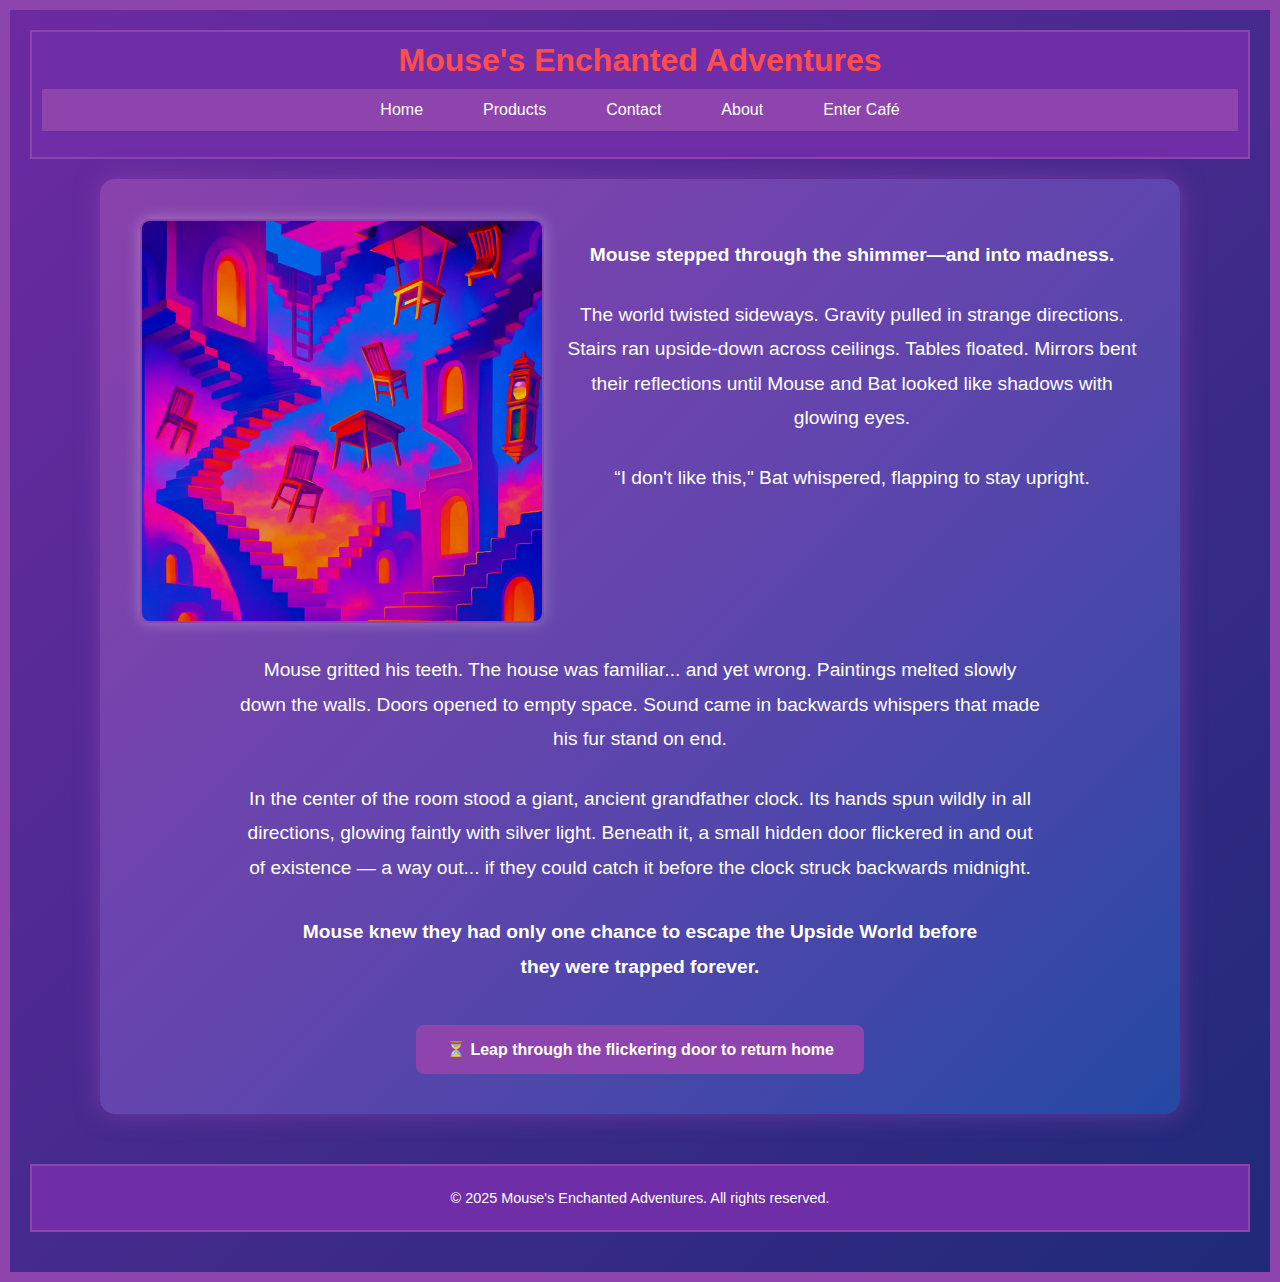
<file: index5.html>
<!DOCTYPE html>
<html lang="en">
<head>
  <meta charset="UTF-8" />
  <meta name="viewport" content="width=device-width, initial-scale=1.0"/>
  <title>Upside World – Mouse's Enchanted Adventures</title>
  <link rel="stylesheet" href="styles.css" />
  <style>
    body {
      background: linear-gradient(to bottom right, #6e2aa3, #1e2a78);
      color: white;
      font-family: Arial, sans-serif;
      text-align: center;
      padding: 20px;
      border: 10px solid #8e44ad;
      overflow-x: hidden;
      margin: 0;
    }

    header, footer {
      border: 2px solid #8e44ad;
      padding: 10px;
      margin-bottom: 20px;
      background-color: #6f2da8;
    }

    h1 {
      margin: 0;
      font-size: 2rem;
      color: #ff4d4d;
    }

    .menu-toggle {
      display: none;
      background: #8e44ad;
      border: none;
      color: white;
      font-size: 1.5rem;
      padding: 10px;
      cursor: pointer;
      margin-top: 10px;
    }

    nav ul {
      list-style-type: none;
      padding: 0;
      background-color: #8e44ad;
      display: flex;
      justify-content: center;
      gap: 20px;
      border: 2px solid #8e44ad;
      margin-top: 10px;
      flex-wrap: wrap;
    }

    nav ul li a {
      color: white;
      text-decoration: none;
      padding: 10px 20px;
      display: inline-block;
      transition: background-color 0.3s, color 0.3s;
    }

    nav ul li a:hover {
      background-color: #5dade2;
      color: black;
    }

    .story-container {
      max-width: 1000px;
      margin: 0 auto;
      background: linear-gradient(135deg, rgba(142,68,173,0.9), rgba(30,144,255,0.3));
      padding: 40px;
      border-radius: 15px;
      box-shadow: 0 0 25px rgba(142, 68, 173, 0.6);
      text-align: center;
    }

    .story-container p {
      line-height: 1.8;
      font-size: 1.2em;
      margin-bottom: 25px;
      max-width: 800px;
      margin-left: auto;
      margin-right: auto;
    }

    .image-text-flex {
      display: flex;
      align-items: flex-start;
      margin-bottom: 30px;
      gap: 20px;
      flex-wrap: wrap;
    }

    .image-text-flex img {
      width: 400px;
      max-width: 100%;
      border-radius: 10px;
      border: 2px solid #8e44ad;
      box-shadow: 0 0 15px rgba(255, 255, 255, 0.3);
    }

    .choices {
      margin-top: 40px;
      display: flex;
      justify-content: center;
      gap: 30px;
      flex-wrap: wrap;
    }

    .choices a {
      background-color: #8e44ad;
      color: white;
      padding: 15px 30px;
      text-decoration: none;
      border-radius: 8px;
      font-weight: bold;
      transition: background-color 0.3s, transform 0.3s;
    }

    .choices a:hover {
      background-color: #6c3483;
      transform: scale(1.05);
    }

    footer {
      font-size: 0.9em;
      margin-top: 50px;
    }

    @media (max-width: 768px) {
      .menu-toggle {
        display: block;
        margin: 0 auto;
      }

      nav ul {
        display: none;
        flex-direction: column;
        align-items: center;
        width: 100%;
      }

      nav ul.show {
        display: flex;
      }

      nav ul li {
        width: 100%;
        text-align: center;
      }

      .story-container {
        padding: 20px;
      }
    }
  </style>
</head>

<body>
  <header>
  <h1>Mouse's Enchanted Adventures</h1>
  <button class="menu-toggle" onclick="toggleMenu()">☰ Menu</button> <!-- ✅ Right here -->
  <nav>
    <ul id="nav-menu">
      <li><a href="index.html">Home</a></li>
      <li><a href="product.html">Products</a></li>
      <li><a href="contact.html">Contact</a></li>
      <li><a href="about.html">About</a></li>
      <li><a href="cafe-door.html">Enter Café</a></li>
      
    </ul>
  </nav>
</header>

  <main class="story-container">
    <div class="image-text-flex">
      <img src="images/upside-world-bright.png" alt="Upside World" />
      <div style="flex: 1; min-width: 300px;">
        <p><strong>Mouse stepped through the shimmer—and into madness.</strong></p>
        <p>The world twisted sideways. Gravity pulled in strange directions. Stairs ran upside-down across ceilings. Tables floated. Mirrors bent their reflections until Mouse and Bat looked like shadows with glowing eyes.</p>
        <p>“I don't like this," Bat whispered, flapping to stay upright.</p>
      </div>
    </div>

    <p>Mouse gritted his teeth. The house was familiar... and yet wrong. Paintings melted slowly down the walls. Doors opened to empty space. Sound came in backwards whispers that made his fur stand on end.</p>

    <p>In the center of the room stood a giant, ancient grandfather clock. Its hands spun wildly in all directions, glowing faintly with silver light. Beneath it, a small hidden door flickered in and out of existence — a way out... if they could catch it before the clock struck backwards midnight.</p>

    <p style="font-weight: bold; max-width: 700px; margin: 30px auto;">
      Mouse knew they had only one chance to escape the Upside World before they were trapped forever.
    </p>

    <div class="choices">
      <a href="index9.html">⏳ Leap through the flickering door to return home</a>
    </div>
  </main>

  <footer>
    <p>&copy; 2025 Mouse's Enchanted Adventures. All rights reserved.</p>
  </footer>

  <script>
    function toggleMenu() {
      const menu = document.getElementById('nav-menu');
      menu.classList.toggle('show');
    }
  </script>
</body>
</html>
</file>
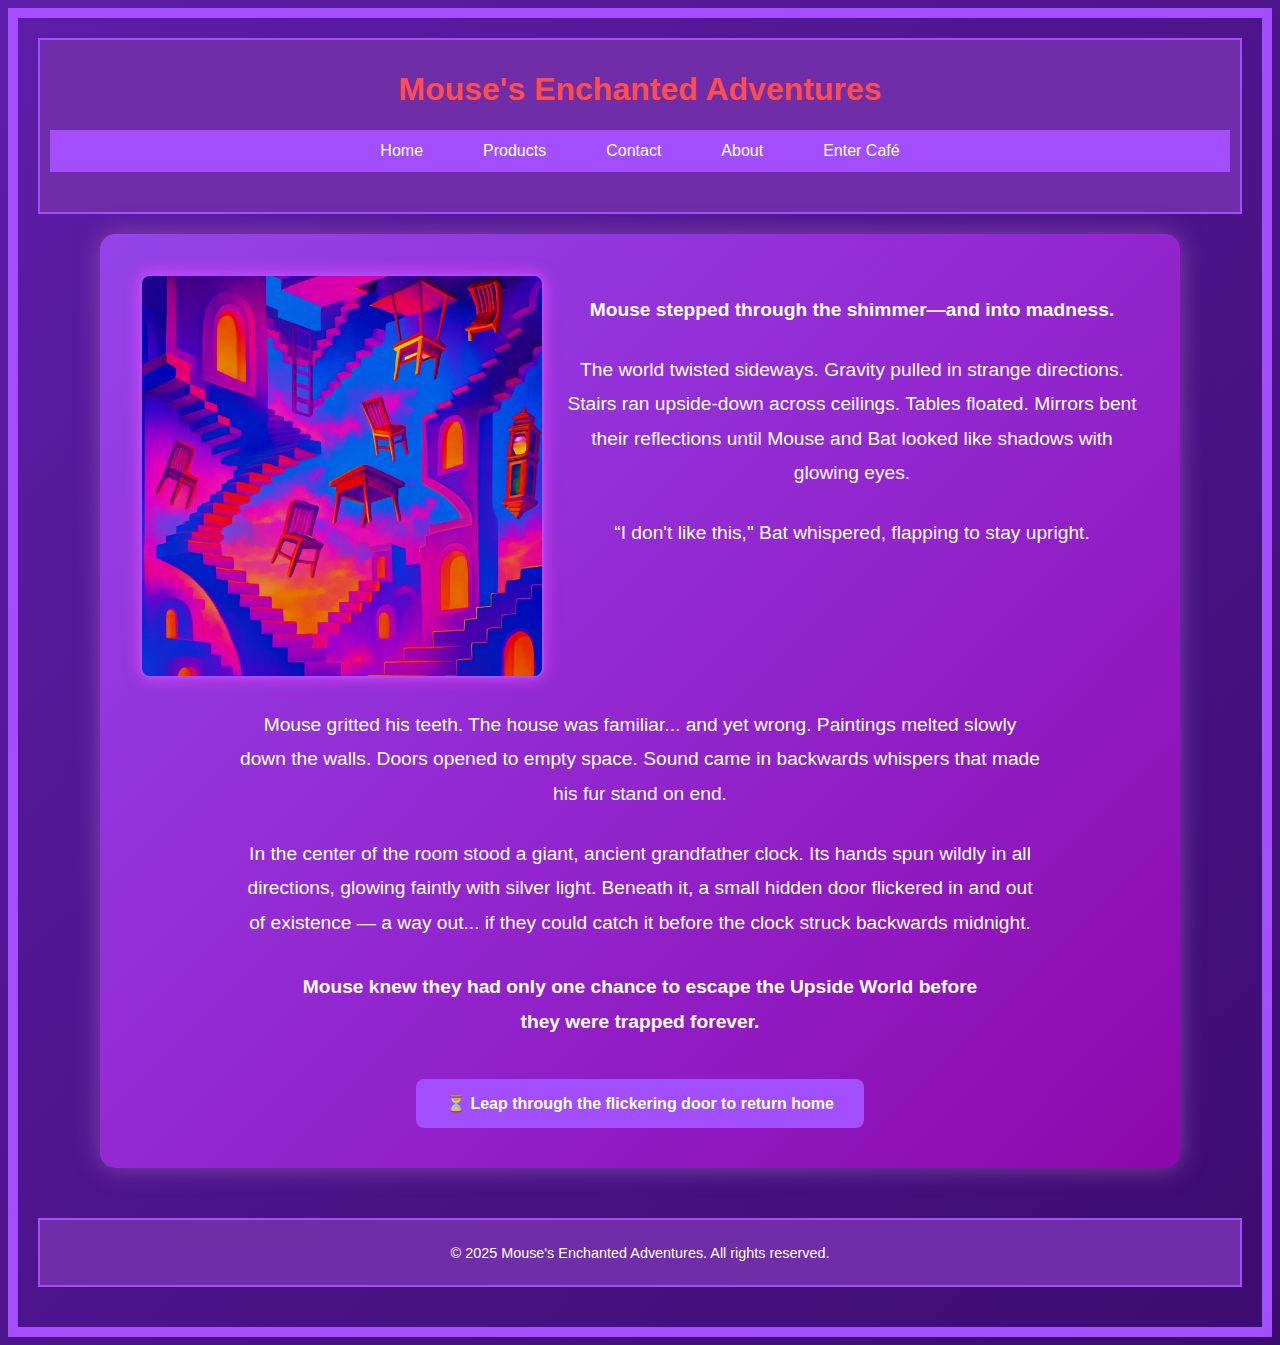
<file: index6.html>
<!DOCTYPE html>
<html lang="en">
<head>
  <meta charset="UTF-8" />
  <meta name="viewport" content="width=device-width, initial-scale=1.0"/>
  <title>Upside World – Mouse's Enchanted Adventures</title>
  <link rel="stylesheet" href="styles.css" />
  <style>
    body {
      background: linear-gradient(to bottom right, #5e1da8, #3b0c6e);
      color: white;
      font-family: Arial, sans-serif;
      border: 10px solid #a24efc;
      padding: 20px;
      text-align: center;
      overflow-x: hidden;
      box-sizing: border-box;
    }

    header, footer {
      border: 2px solid #a24efc;
      padding: 10px;
      margin-bottom: 20px;
      background-color: #6f2da8;
    }

    .menu-toggle {
      display: none;
      background: #a24efc;
      border: none;
      color: white;
      font-size: 1.5rem;
      padding: 10px;
      cursor: pointer;
      margin-top: 10px;
    }

    nav ul {
      list-style-type: none;
      padding: 0;
      background-color: #a24efc;
      display: flex;
      justify-content: center;
      gap: 20px;
      margin-bottom: 30px;
      border: 2px solid #a24efc;
      flex-wrap: wrap;
    }

    nav ul li {
      display: inline;
    }

    nav ul li a {
      color: white;
      text-decoration: none;
      padding: 10px 20px;
      display: inline-block;
      transition: background-color 0.3s, color 0.3s;
    }

    nav ul li a:hover {
      background-color: #d9a3f4;
      color: black;
    }

    h1 {
      color: #ff4d4d;
    }

    .story-container {
      max-width: 1000px;
      margin: 0 auto;
      background: linear-gradient(135deg, rgba(162, 78, 252, 0.8), rgba(255, 0, 255, 0.4));
      padding: 40px;
      border-radius: 15px;
      box-shadow: 0 0 25px rgba(155, 89, 182, 0.7);
      text-align: center;
    }

    .story-container p {
      text-align: center;
      line-height: 1.8;
      font-size: 1.2em;
      margin-bottom: 25px;
      max-width: 800px;
      margin-left: auto;
      margin-right: auto;
    }

    .image-text-flex {
      display: flex;
      align-items: flex-start;
      margin-bottom: 30px;
      gap: 20px;
      flex-wrap: wrap;
    }

    .image-text-flex img {
      width: 400px;
      max-width: 100%;
      border-radius: 10px;
      border: 2px solid #a24efc;
      box-shadow: 0 0 15px rgba(255, 77, 255, 0.7);
    }

    .choices {
      margin-top: 40px;
      display: flex;
      justify-content: center;
      gap: 30px;
      flex-wrap: wrap;
    }

    .choices a {
      background-color: #a24efc;
      color: white;
      padding: 15px 30px;
      text-decoration: none;
      border-radius: 8px;
      font-weight: bold;
      transition: background-color 0.3s, transform 0.3s;
    }

    .choices a:hover {
      background-color: #842be0;
      transform: scale(1.05);
    }

    footer {
      font-size: 0.9em;
      margin-top: 50px;
    }

    @media (max-width: 768px) {
      .menu-toggle {
        display: block;
        margin: 0 auto;
      }

      nav ul {
        display: none;
        flex-direction: column;
        align-items: center;
        width: 100%;
      }

      nav ul.show {
        display: flex;
      }

      nav ul li {
        display: block;
        width: 100%;
      }

      nav ul li a {
        width: 100%;
        text-align: center;
      }

      .story-container {
        padding: 20px;
      }
    }
  </style>
</head>

<body>
  <header>
  <h1>Mouse's Enchanted Adventures</h1>
  <button class="menu-toggle" onclick="toggleMenu()">☰ Menu</button> <!-- ✅ Right here -->
  <nav>
    <ul id="nav-menu">
      <li><a href="index.html">Home</a></li>
      <li><a href="product.html">Products</a></li>
      <li><a href="contact.html">Contact</a></li>
      <li><a href="about.html">About</a></li>
      <li><a href="cafe-door.html">Enter Café</a></li>
      
    </ul>
  </nav>
</header>

  <main class="story-container">
    <div class="image-text-flex">
      <img src="images/upside-world-bright.png" alt="Upside World" />
      <div style="flex: 1; min-width: 300px;">
        <p><strong>Mouse stepped through the shimmer—and into madness.</strong></p>
        <p>The world twisted sideways. Gravity pulled in strange directions. Stairs ran upside-down across ceilings. Tables floated. Mirrors bent their reflections until Mouse and Bat looked like shadows with glowing eyes.</p>
        <p>“I don't like this," Bat whispered, flapping to stay upright.</p>
      </div>
    </div>

    <p>Mouse gritted his teeth. The house was familiar... and yet wrong. Paintings melted slowly down the walls. Doors opened to empty space. Sound came in backwards whispers that made his fur stand on end.</p>

    <p>In the center of the room stood a giant, ancient grandfather clock. Its hands spun wildly in all directions, glowing faintly with silver light. Beneath it, a small hidden door flickered in and out of existence — a way out... if they could catch it before the clock struck backwards midnight.</p>

    <p style="font-weight: bold; max-width: 700px; margin: 30px auto;">
      Mouse knew they had only one chance to escape the Upside World before they were trapped forever.
    </p>

    <div class="choices">
      <a href="index9.html">⏳ Leap through the flickering door to return home</a>
    </div>
  </main>

  <footer>
    <p>&copy; 2025 Mouse's Enchanted Adventures. All rights reserved.</p>
  </footer>

  <script>
    function toggleMenu() {
      const menu = document.getElementById('nav-menu');
      menu.classList.toggle('show');
    }
  </script>
</body>
</html>
</file>
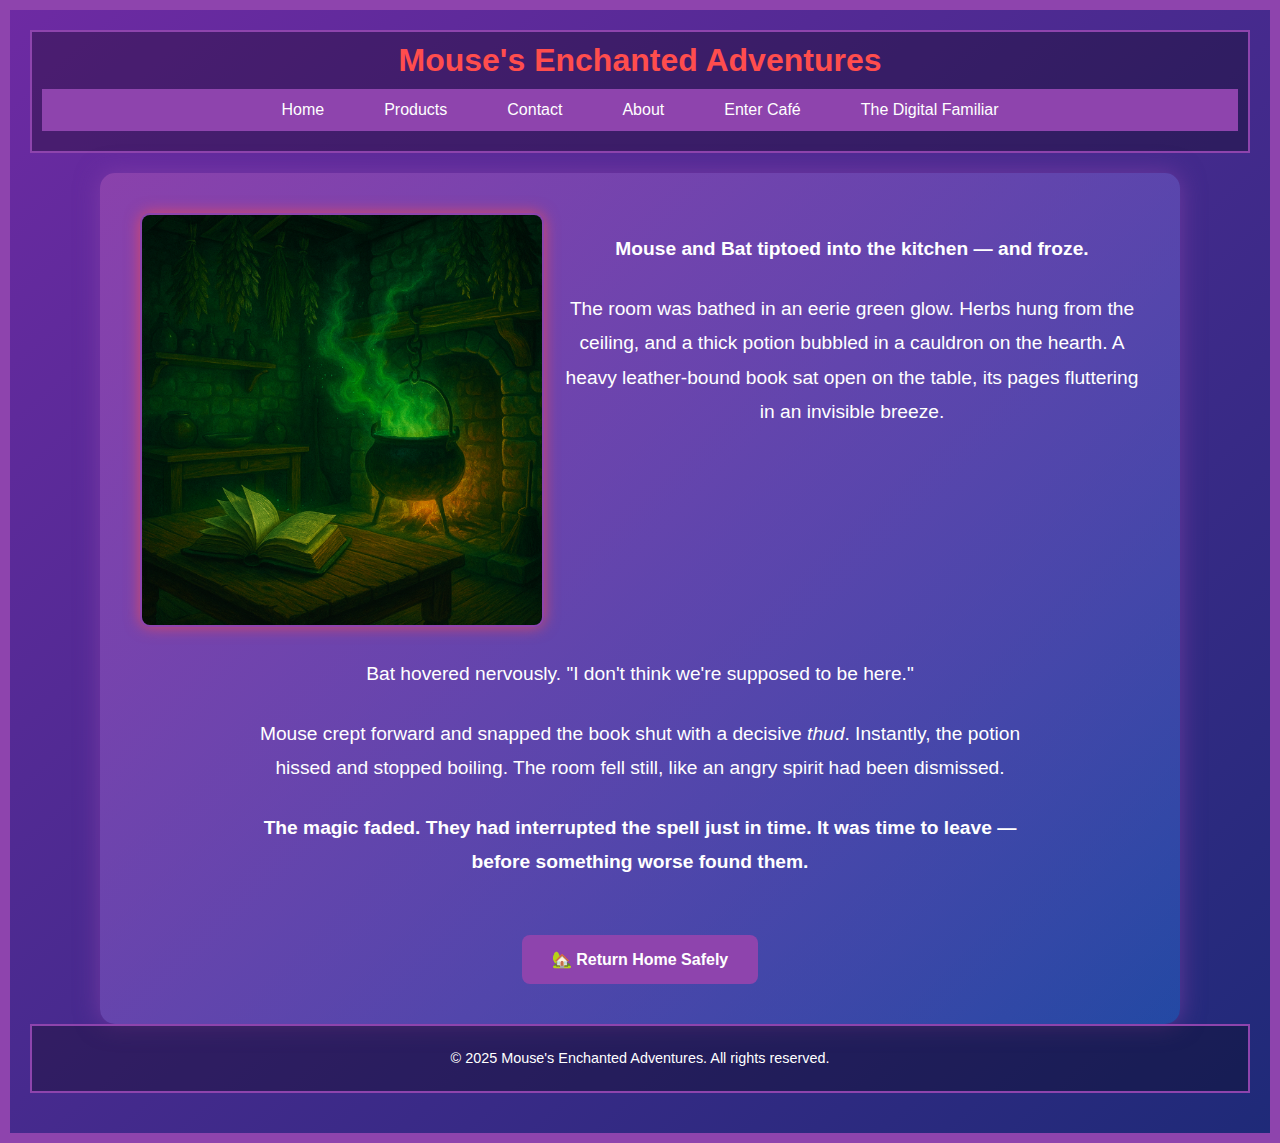
<file: index7.html>
<!DOCTYPE html>
<html lang="en">
<head>
  <meta charset="UTF-8" />
  <meta name="viewport" content="width=device-width, initial-scale=1.0" />
  <title>Witch's Kitchen – Mouse's Enchanted Adventures</title>
  <style>
    body {
      background: linear-gradient(to bottom right, #6e2aa3, #1e2a78);
      color: white;
      font-family: Arial, sans-serif;
      text-align: center;
      padding: 20px;
      border: 10px solid #8e44ad;
      overflow-x: hidden;
      margin: 0;
    }

    header, footer {
      border: 2px solid #8e44ad;
      padding: 10px;
      margin-bottom: 20px;
      background-color: rgba(0, 0, 0, 0.3);
    }

    h1 {
      color: #ff4d4d;
      margin: 0;
      font-size: 2rem;
    }

    .menu-toggle {
      display: none;
      background-color: #8e44ad;
      color: white;
      border: none;
      padding: 10px;
      font-size: 1.2rem;
      cursor: pointer;
      margin: 10px auto 0;
      width: 100%;
    }

    nav ul {
      list-style-type: none;
      padding: 0;
      margin: 10px 0;
      background-color: #8e44ad;
      display: flex;
      justify-content: center;
      gap: 20px;
      border: 2px solid #8e44ad;
      flex-wrap: wrap;
    }

    nav ul li a {
      color: white;
      text-decoration: none;
      padding: 10px 20px;
      display: inline-block;
      transition: background-color 0.3s, color 0.3s;
    }

    nav ul li a:hover {
      background-color: #5dade2;
      color: black;
    }

    .story-container {
      max-width: 1000px;
      margin: 0 auto;
      background: linear-gradient(135deg, rgba(142,68,173,0.9), rgba(30,144,255,0.3));
      padding: 40px;
      border-radius: 15px;
      box-shadow: 0 0 25px rgba(142, 68, 173, 0.6);
    }

    .story-container p {
      line-height: 1.8;
      font-size: 1.2em;
      margin-bottom: 25px;
      max-width: 800px;
      margin-left: auto;
      margin-right: auto;
    }

    .image-text-flex {
      display: flex;
      align-items: flex-start;
      margin-bottom: 30px;
      gap: 20px;
      flex-wrap: wrap;
    }

    .image-text-flex img {
      width: 400px;
      max-width: 100%;
      border-radius: 10px;
      border: 2px solid #8e44ad;
      box-shadow: 0 0 15px rgba(255, 77, 77, 0.7);
    }

    .button-home {
      margin-top: 30px;
      display: inline-block;
      background-color: #8e44ad;
      color: white;
      padding: 15px 30px;
      text-decoration: none;
      border-radius: 8px;
      font-weight: bold;
      transition: background-color 0.3s, transform 0.3s;
    }

    .button-home:hover {
      background-color: #6c3483;
      transform: scale(1.05);
    }

    footer {
      font-size: 0.9em;
      border-top: 2px solid #8e44ad;
      padding: 10px;
      background-color: rgba(0, 0, 0, 0.3);
    }

    @media (max-width: 768px) {
      .menu-toggle {
        display: block;
      }

      nav ul {
        display: none;
        flex-direction: column;
        align-items: center;
        width: 100%;
      }

      nav ul.show {
        display: flex;
      }

      nav ul li {
        width: 100%;
        text-align: center;
      }

      .story-container {
        padding: 20px;
      }
    }
  </style>
</head>
<body>

 <header>
  <h1>Mouse's Enchanted Adventures</h1>
  <button class="menu-toggle" onclick="toggleMenu()">☰ Menu</button> <!-- ✅ Right here -->
  <nav>
    <ul id="nav-menu">
      <li><a href="index.html">Home</a></li>
      <li><a href="product.html">Products</a></li>
      <li><a href="contact.html">Contact</a></li>
      <li><a href="about.html">About</a></li>
      <li><a href="cafe-door.html">Enter Café</a></li>
      <li><a href="digital-familiar.html">The Digital Familiar</a></li>
    </ul>
  </nav>
</header>


  <main class="story-container">
    <div class="image-text-flex">
      <img src="images/magic-kitchen.png" alt="Magic Kitchen" />
      <div style="flex: 1; min-width: 300px;">
        <p><strong>Mouse and Bat tiptoed into the kitchen — and froze.</strong></p>
        <p>The room was bathed in an eerie green glow. Herbs hung from the ceiling, and a thick potion bubbled in a cauldron on the hearth. A heavy leather-bound book sat open on the table, its pages fluttering in an invisible breeze.</p>
      </div>
    </div>

    <p>Bat hovered nervously. "I don't think we're supposed to be here."</p>
    <p>Mouse crept forward and snapped the book shut with a decisive <em>thud</em>. Instantly, the potion hissed and stopped boiling. The room fell still, like an angry spirit had been dismissed.</p>
    <p><strong>The magic faded. They had interrupted the spell just in time. It was time to leave — before something worse found them.</strong></p>

    <a class="button-home" href="index11.html">🏡 Return Home Safely</a>
  </main>

  <footer>
    <p>&copy; 2025 Mouse's Enchanted Adventures. All rights reserved.</p>
  </footer>

  <script>
    function toggleMenu() {
      document.getElementById('nav-menu').classList.toggle('show');
    }
  </script>

</body>
</html>
</file>
<file: styles.css>
/* General Styles */
body {
    background-color: black;
    color: white;
    text-align: center;
    font-family: Arial, sans-serif;
    border: 10px solid #8e44ad; /* Purple border */
    padding: 20px;
}

/* Navigation Bar */
nav ul {
    list-style-type: none;
    padding: 0;
    background-color: #8e44ad; /* Purple navbar */
    display: flex;
    justify-content: center;
    gap: 20px;
    margin-top: 20px;
    border: 2px solid #8e44ad;
}

nav ul li {
    display: inline;
}

nav ul li a {
    color: white;
    text-decoration: none;
    padding: 10px 20px;
    display: inline-block;
    transition: background-color 0.3s, color 0.3s;
}

nav ul li a:hover {
    background-color: black;
    color: #ff4d4d; /* Soft red hover */
}

/* Homepage Intro Section */
.intro {
    max-width: 800px;
    margin: 40px auto;
    background: linear-gradient(135deg, rgba(142,68,173,0.8), rgba(255,0,0,0.4)); /* Purple to red */
    padding: 30px;
    border-radius: 15px;
    box-shadow: 0 0 20px rgba(142, 68, 173, 0.8);
}

.intro h2 {
    color: #ff4d4d;
    margin-bottom: 15px;
}

.intro p {
    font-size: 1.2em;
    margin-bottom: 20px;
}

.intro img {
    width: 400px;
    max-width: 100%;
    height: auto;
    margin: 20px auto;
    display: block;
    border-radius: 20px;
    box-shadow: 0 0 15px rgba(255, 77, 77, 0.7);
}

/* Product Page - Container for all products */
.product-container {
    display: flex;
    flex-wrap: wrap;
    justify-content: center;
    gap: 20px;
    margin-top: 20px;
    padding: 20px;
}

.product {
    background: linear-gradient(135deg, rgba(142,68,173,0.8), rgba(255,0,0,0.4));
    padding: 20px;
    border-radius: 15px;
    width: 300px;
    border: 2px solid #8e44ad;
    display: flex;
    flex-direction: column;
    justify-content: space-between;
    box-shadow: 0 0 15px rgba(142, 68, 173, 0.6);
}

.product img {
    max-width: 100%;
    height: auto;
    border-radius: 10px;
    margin-bottom: 15px;
    box-shadow: 0 0 10px rgba(255, 77, 77, 0.5);
}

.product a {
    margin-top: auto;
    padding: 10px 20px;
    background-color: #8e44ad;
    color: white;
    text-decoration: none;
    border-radius: 8px;
    font-size: 1em;
    transition: background-color 0.3s, box-shadow 0.3s, transform 0.3s;
}

.product a:hover {
    background-color: #6c3483;
    box-shadow: 0 0 10px #8e44ad;
    transform: scale(1.05);
}

/* Contact Form Styles */
.contact-form {
    max-width: 500px;
    margin: 40px auto;
    background: linear-gradient(135deg, rgba(142,68,173,0.8), rgba(255,0,0,0.4));
    padding: 30px;
    border-radius: 15px;
    box-shadow: 0 0 20px rgba(142, 68, 173, 0.7);
}

.contact-form h2 {
    margin-bottom: 20px;
    font-size: 2em;
    color: #ff4d4d;
}

input, textarea {
    width: 100%;
    padding: 12px;
    margin: 10px 0 20px;
    border: none;
    border-radius: 8px;
    font-size: 1em;
    background-color: #333;
    color: white;
}

input::placeholder,
textarea::placeholder {
    color: #bbb;
}

button {
    background-color: #8e44ad;
    color: white;
    padding: 12px 30px;
    border: none;
    cursor: pointer;
    border-radius: 8px;
    font-size: 1.1em;
    transition: background-color 0.3s, transform 0.2s;
}

button:hover {
    background-color: #6c3483;
    transform: scale(1.05);
}

/* About Page Sections */
main section {
    margin: 40px auto;
    max-width: 900px;
    background: linear-gradient(135deg, rgba(142,68,173,0.8), rgba(255,0,0,0.4));
    padding: 30px;
    border-radius: 15px;
    line-height: 1.8;
    box-shadow: 0 0 20px rgba(142, 68, 173, 0.7);
    text-align: left;
}

main section h2 {
    text-align: center;
    color: #ff4d4d;
    margin-bottom: 15px;
}

main section p {
    font-size: 1.1em;
    margin-bottom: 15px;
}

/* Footer */
footer {
    border: 2px solid #8e44ad;
    padding: 10px;
    margin-top: 40px;
    font-size: 0.9em;
}

/* Special Offer Section */
.special-offer {
    background: linear-gradient(135deg, #ffccff, #d38eff);
    border: 3px dashed #ff66cc;
    box-shadow: 0 0 25px rgba(255, 105, 180, 0.7);
    margin: 40px auto;
    padding: 30px;
    border-radius: 25px;
    animation: pulse-glow 2s infinite;
    max-width: 500px;
    width: 100%;
    display: flex;
    flex-direction: column;
    align-items: center;
    text-align: center;
}

.special-offer img {
    display: block;
    width: 100%;
    max-width: 100%;
    height: auto;
    object-fit: contain;
    margin: 15px auto;
    background-color: white;
    border-radius: 10px;
    box-shadow: 0 0 10px rgba(255, 77, 77, 0.3);
}

/* Mouse Attack Sprite Section */
#battle-zone {
    margin: 60px auto;
    padding: 30px;
    background: linear-gradient(135deg, rgba(142, 68, 173, 0.8), rgba(255, 0, 0, 0.3));
    border: 3px solid #ff4d4d;
    border-radius: 20px;
    box-shadow: 0 0 30px rgba(142, 68, 173, 0.7);
    max-width: 600px;
    text-align: center;
}

#battle-zone h2 {
    font-size: 2em;
    color: #ff4d4d;
    margin-bottom: 20px;
}

canvas#mouseAttackCanvas {
    display: block;
    margin: 0 auto;
    background: transparent;
    max-width: 100%;
    border-radius: 12px;
    box-shadow: 0 0 15px rgba(255, 77, 77, 0.4);
}
</file>
